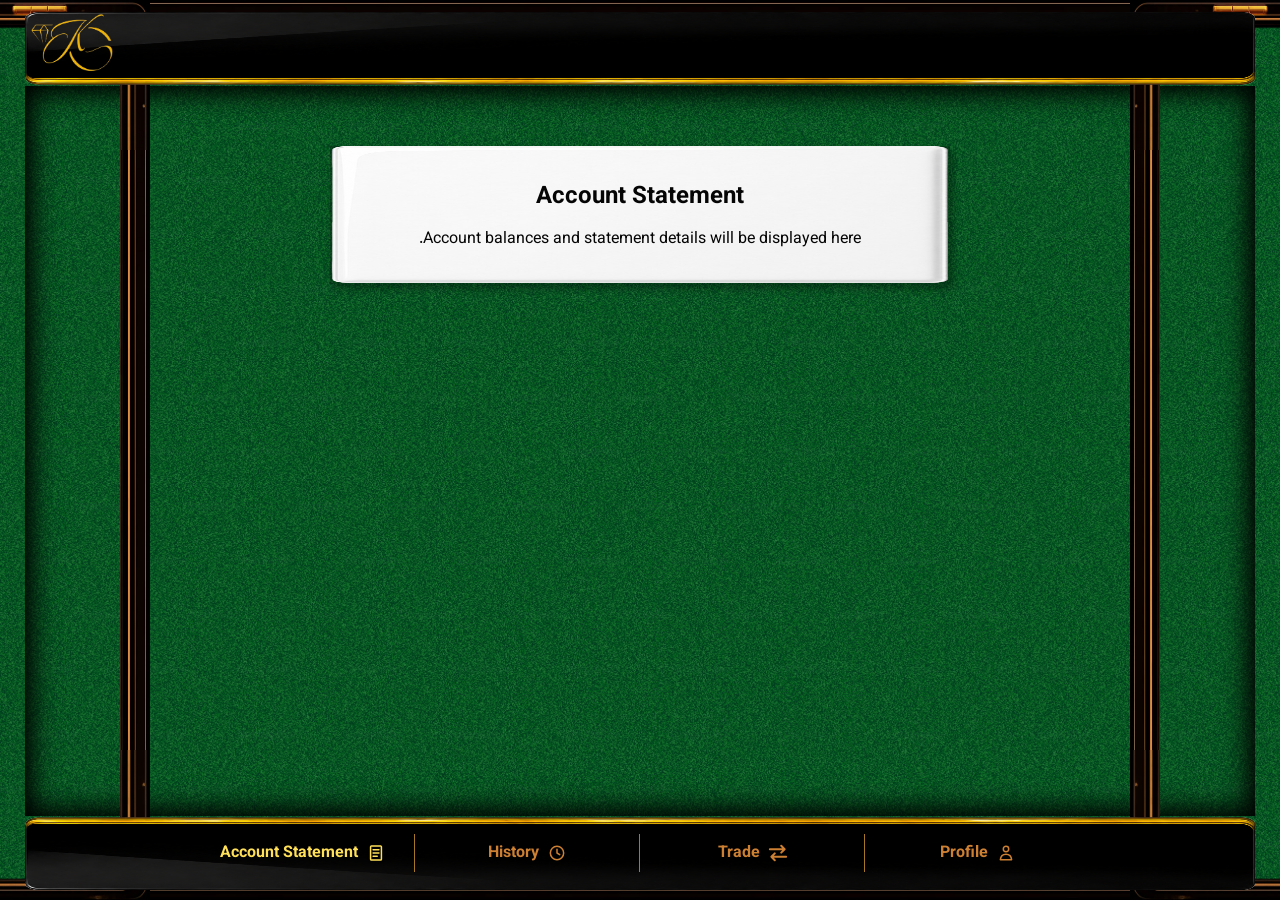
<file: accounting.html>
<!DOCTYPE html>
<html lang="en">
<head>
    <meta charset="UTF-8">
    <meta name="viewport" content="width=device-width, initial-scale=1.0">
    <title>Account Statement</title>
    <link rel="stylesheet" href="style.css">
    <script src="app.js" defer></script>
</head>
<body data-loading-duration="5000">
    <!-- LAYER 3: the decorative frame.
         Pure decoration: aria-hidden tells screen readers to skip it,
         and pointer-events:none in the CSS lets clicks pass through it. -->
    <div class="frame" aria-hidden="true">
        <!-- Top row -->
        <div class="frame-piece top-left"></div>
        <div class="frame-piece top-edge"></div>
        <div class="frame-piece top-right"></div>

        <!-- Middle row (sides only — the center stays empty for content) -->
        <div class="frame-piece left-edge"></div>
        <div class="frame-piece right-edge"></div>

        <!-- Bottom row -->
        <div class="frame-piece bottom-left"></div>
        <div class="frame-piece bottom-edge"></div>
        <div class="frame-piece bottom-right"></div>
    </div>

    <!-- LAYER 2: the inward shadow cast onto the content opening. -->
    <div class="content-shadow" aria-hidden="true"></div>

    <!-- LAYER 1: all scrollable page content. -->
    <div class="page-content">
        <header class="header">
            <!-- Display-only logo. It is intentionally a plain image,
                 not a link or button, so it cannot be clicked. -->
            <img class="header-logo" src="assets/logo.png" alt="Company logo">

            <!-- The announcement is confined to its own clipped area,
                 so it can never travel underneath the transparent logo. -->
            <div class="header-announcement" aria-label="Market announcement">
                <span class="header-announcement-text">
                    Wholesale rates may change based on market movement.
                </span>
            </div>
        </header>

        <main class="content">
            <!-- Temporary page-specific content. Replace this section
                 when the real Account Statement interface is designed. -->
            <section class="page-placeholder">
                <h1>Account Statement</h1>
                <p>Account balances and statement details will be displayed here.</p>
            </section>
        </main>
    </div>

    <!-- LAYER 4: fixed footer navigation.
         Account Statement is the active page in this file. -->
    <footer class="footer">
        <nav class="footer-nav" aria-label="Primary navigation">
            <a class="footer-nav-link" href="profile.html">
                <span class="footer-nav-icon footer-nav-icon--profile" aria-hidden="true"></span>
                <span>Profile</span>
            </a>

            <a class="footer-nav-link" href="index.html">
                <span class="footer-nav-icon footer-nav-icon--trade" aria-hidden="true"></span>
                <span>Trade</span>
            </a>

            <a class="footer-nav-link" href="history.html">
                <span class="footer-nav-icon footer-nav-icon--history" aria-hidden="true"></span>
                <span>History</span>
            </a>

            <a class="footer-nav-link footer-nav-link--active" href="accounting.html" aria-current="page">
                <span class="footer-nav-icon footer-nav-icon--accounting" aria-hidden="true"></span>
                <span>Account Statement</span>
            </a>
        </nav>
    </footer>

    <!-- Full-screen loading layer. JavaScript shows it for five seconds
         whenever a ruby or emerald gem button is clicked. -->
    <div class="loading-overlay" aria-hidden="true">
        <div class="loading-overlay-content">
            <img class="loading-overlay-logo" src="assets/logo.png" alt="">
            <p class="loading-overlay-text">Kariz Gold Gallery</p>
        </div>
    </div>
</body>
</html>
</file>
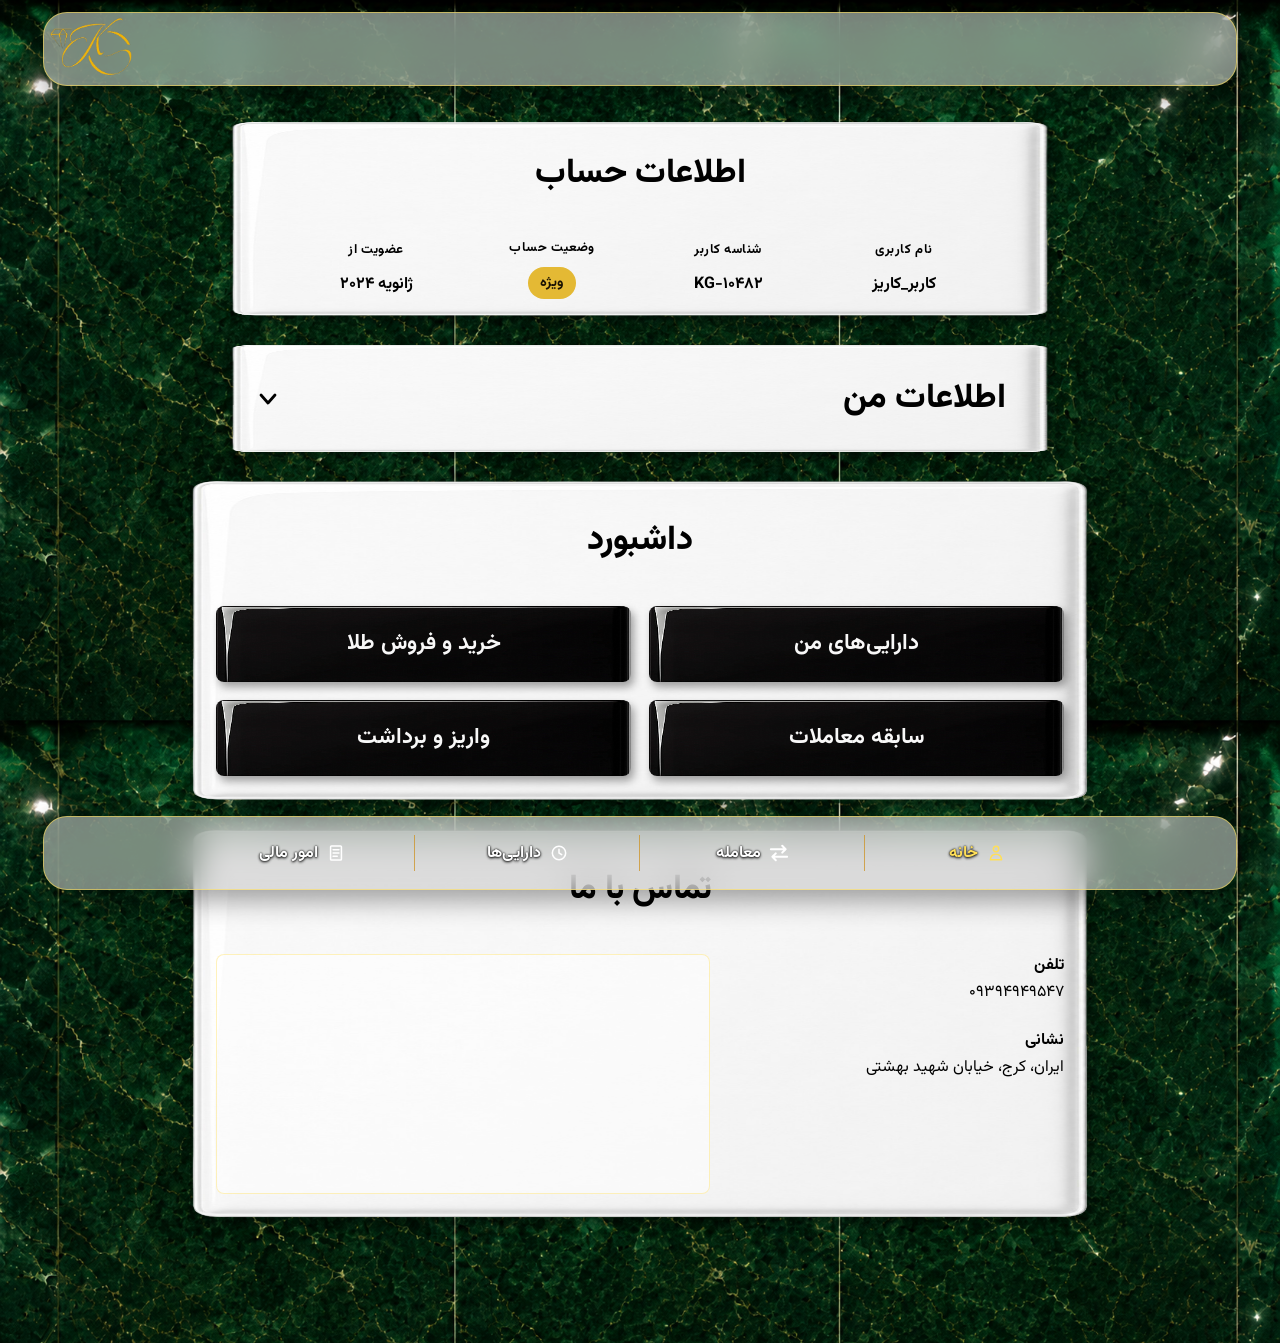
<file: home.html>
<!DOCTYPE html>

<html dir="rtl" lang="fa">
<head>
<meta charset="utf-8"/>
<meta content="width=device-width, initial-scale=1.0" name="viewport"/>
<title>خانه</title>
<link href="style.css" rel="stylesheet"/>
<script defer="" src="app.js"></script>
</head>
<body class="home-page unified-home-theme" data-loading-duration="3000">
<!-- HOME PAGE: no decorative frame or content-shadow overlay. -->
<!-- LAYER 1: all scrollable page content. -->
<div class="page-content">
<header class="header">
<!-- Display-only logo. It is intentionally a plain image,
                 not a link or button, so it cannot be clicked. -->
<img alt="Company logo" class="header-logo" src="assets/logo.png"/>
<!-- The announcement is confined to its own clipped area,
                 so it can never travel underneath the transparent logo. -->
<div aria-label="Market announcement" class="header-announcement">
<span class="header-announcement-text">
                    نرخ‌های عمده‌فروشی ممکن است با نوسانات بازار تغییر کنند.
                </span>
</div>
</header>
<main class="content">
<div class="home-content">
<!-- ACCOUNT INFO: brief system-level account details. -->
<section aria-labelledby="account-info-title" class="home-card home-account-card">
<h1 class="home-card-title" id="account-info-title">اطلاعات حساب</h1>
<div class="home-info-grid">
<div class="home-info-item">
<span class="home-info-label">نام کاربری</span>
<span class="home-info-value">کاربر_کاریز</span>
</div>
<div class="home-info-item">
<span class="home-info-label">شناسه کاربر</span>
<span class="home-info-value">KG-۱۰۴۸۲</span>
</div>
<div class="home-info-item">
<span class="home-info-label">وضعیت حساب</span>
<span class="account-status account-status--premium">ویژه</span>
</div>
<div class="home-info-item">
<span class="home-info-label">عضویت از</span>
<span class="home-info-value">ژانویه ۲۰۲۴</span>
</div>
</div>
</section>
<!-- MY INFO: expandable personal details and change request. -->
<details class="home-card home-details">
<summary><span class="home-details-title">اطلاعات من</span></summary>
<div class="home-details-body">
<div class="home-user-view" data-user-info-view="">
<div class="home-info-grid">
<div class="home-info-item">
<span class="home-info-label">نام</span>
<span class="home-info-value" data-user-value="firstName">نمونه</span>
</div>
<div class="home-info-item">
<span class="home-info-label">نام خانوادگی</span>
<span class="home-info-value" data-user-value="lastName">مشتری</span>
</div>
<div class="home-info-item">
<span class="home-info-label">تلفن</span>
<span class="home-info-value" data-user-value="phone">۰۹۳۹۴۹۴۹۵۴۷</span>
</div>
<div class="home-info-item">
<span class="home-info-label">ایمیل</span>
<span class="home-info-value" data-user-value="email">customer@example.com</span>
</div>
<div class="home-info-item">
<span class="home-info-label">کد ملی</span>
<span class="home-info-value" data-user-value="nationalId">۷۸۴-۰۰۰۰-۰۰۰۰۰۰۰-۰</span>
</div>
<div class="home-info-item">
<span class="home-info-label">شهر</span>
<span class="home-info-value" data-user-value="city">کرج</span>
</div>
<div class="home-info-item">
<span class="home-info-label">نشانی</span>
<span class="home-info-value" data-user-value="address">خیابان شهید بهشتی، کرج، ایران</span>
</div>
<div class="home-info-item">
<span class="home-info-label">کد پستی</span>
<span class="home-info-value" data-user-value="postalCode">۰۰۰۰۰</span>
</div>
</div>
<button class="home-edit-button" data-user-info-edit="" type="button">ویرایش</button>
</div>
<form class="home-user-form" data-user-info-form="" hidden="">
<div class="home-edit-grid">
<label class="home-edit-field"><span>نام</span><input name="firstName" value="Sample"/></label>
<label class="home-edit-field"><span>نام خانوادگی</span><input name="lastName" value="Customer"/></label>
<label class="home-edit-field"><span>تلفن</span><input autocomplete="tel" name="phone" value="09394949547"/></label>
<label class="home-edit-field"><span>ایمیل</span><input autocomplete="email" name="email" value="customer@example.com"/></label>
<label class="home-edit-field"><span>کد ملی</span><input name="nationalId" value="784-0000-0000000-0"/></label>
<label class="home-edit-field"><span>شهر</span><input name="city" value="Karaj"/></label>
<label class="home-edit-field"><span>نشانی</span><input name="address" value="Shahid Beheshti Street, Karaj, Iran"/></label>
<label class="home-edit-field"><span>کد پستی</span><input name="postalCode" value="00000"/></label>
</div>
<div class="home-form-actions">
<button data-user-info-cancel="" type="button">لغو</button>
<button type="submit">ثبت درخواست تغییر اطلاعات</button>
</div>
</form>
<p aria-live="polite" class="home-request-status" data-user-info-message=""></p>
</div>
</details>
<!-- HOME ACTIONS: first link is active; payments is reserved. -->
<section aria-labelledby="dashboard-title" class="home-card home-dashboard">
<h2 class="home-card-title" id="dashboard-title">داشبورد</h2>
<div class="home-dashboard-actions">
<a class="home-action-button" href="possessions.html">دارایی‌های من</a>
<a class="home-action-button" href="index.html">خرید و فروش طلا</a>
<a class="home-action-button" href="trade-history.html">سابقه معاملات</a>
<a class="home-action-button" href="finance.html">واریز و برداشت</a>
</div>
</section>
<!-- CONTACT US: text address and matching Google Maps embed. -->
<section aria-labelledby="contact-us-title" class="home-card home-contact-card">
<h2 class="home-card-title" id="contact-us-title">تماس با ما</h2>
<div class="home-contact-layout">
<div class="home-contact-list">
<p class="home-contact-item">
<strong>تلفن</strong>
                                ۰۹۳۹۴۹۴۹۵۴۷
                            </p>
<p class="home-contact-item">
<strong>نشانی</strong>
                                ایران، کرج، خیابان شهید بهشتی
                            </p>
</div>
<div class="home-map">
<iframe allowfullscreen="" loading="lazy" referrerpolicy="no-referrer-when-downgrade" src="https://www.google.com/maps?q=Shahid+Beheshti+Street,+Karaj,+Iran&amp;output=embed" title="نقشه موقعیت گالری طلای کاریز"></iframe>
</div>
</div>
</section>
</div>
</main>
</div>
<!-- LAYER 4: fixed footer navigation.
         Home is the active page in this file. -->
<footer class="footer">
<nav aria-label="ناوبری اصلی" class="footer-nav">
<a aria-current="page" class="footer-nav-link footer-nav-link--active" href="home.html">
<span aria-hidden="true" class="footer-nav-icon footer-nav-icon--profile"></span>
<span>خانه</span>
</a>
<a class="footer-nav-link" href="index.html">
<span aria-hidden="true" class="footer-nav-icon footer-nav-icon--trade"></span>
<span>معامله</span>
</a>
<a class="footer-nav-link" href="possessions.html">
<span aria-hidden="true" class="footer-nav-icon footer-nav-icon--history"></span>
<span>دارایی‌ها</span>
</a>
<a class="footer-nav-link" href="finance.html">
<span aria-hidden="true" class="footer-nav-icon footer-nav-icon--accounting"></span>
<span>امور مالی</span>
</a>
</nav>
</footer>
<!-- Full-screen loading layer. JavaScript shows it for five seconds
         whenever a ruby or emerald gem button is clicked. -->
<div aria-hidden="true" class="loading-overlay">
<div class="loading-overlay-content">
<img alt="" class="loading-overlay-logo" src="assets/logo.png"/>
<p class="loading-overlay-text">گالری طلای کاریز</p>
</div>
</div>
</body>
</html>
</file>
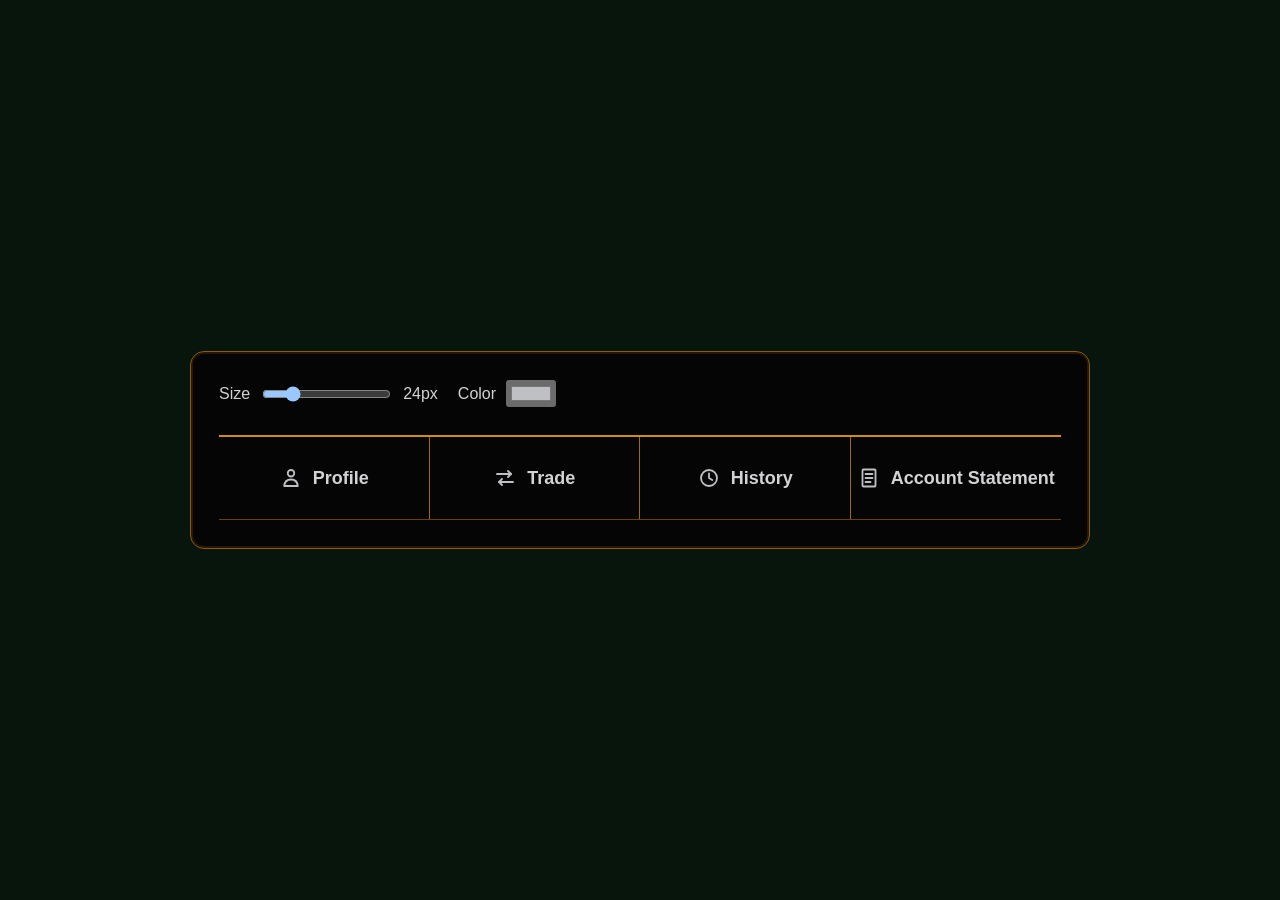
<file: assets/preview.html>
<!doctype html>
<html lang="en">
<head>
  <meta charset="utf-8">
  <meta name="viewport" content="width=device-width,initial-scale=1">
  <title>Footer SVG Icons</title>
  <style>
    :root {
      color-scheme: dark;
      font-family: Arial, sans-serif;
    }

    * {
      box-sizing: border-box;
    }

    body {
      margin: 0;
      min-height: 100vh;
      display: grid;
      place-items: center;
      color: #d3d3d6;
      background: #07150c;
    }

    main {
      width: min(900px, calc(100% - 32px));
      padding: 28px;
      border: 1px solid #8c5c0b;
      border-radius: 14px;
      background: #050505;
      box-shadow: inset 0 0 0 2px #261704;
    }

    .settings {
      display: flex;
      flex-wrap: wrap;
      gap: 20px;
      align-items: center;
      margin-bottom: 28px;
    }

    label {
      display: flex;
      gap: 10px;
      align-items: center;
    }

    nav {
      display: grid;
      grid-template-columns: repeat(4, 1fr);
      border-top: 2px solid #cf9300;
      border-bottom: 1px solid #6a4300;
    }

    .item {
      min-height: 82px;
      display: flex;
      align-items: center;
      justify-content: center;
      gap: 10px;
      font-size: 18px;
      font-weight: 700;
      border-right: 1px solid #9f6c00;
    }

    .item:last-child {
      border-right: 0;
    }

    .icon {
      width: var(--icon-size);
      height: var(--icon-size);
      color: var(--icon-color);
      flex: none;
    }

    .icon * {
      vector-effect: non-scaling-stroke;
    }

    @media (max-width: 720px) {
      nav {
        grid-template-columns: 1fr 1fr;
      }

      .item:nth-child(2) {
        border-right: 0;
      }
    }
  </style>
</head>
<body>
  <main style="--icon-size:24px;--icon-color:#bfc0c4">
    <div class="settings">
      <label>
        Size
        <input id="size" type="range" min="14" max="64" value="24">
        <output id="sizeValue">24px</output>
      </label>
      <label>
        Color
        <input id="color" type="color" value="#bfc0c4">
      </label>
    </div>

    <nav aria-label="Footer navigation icon preview">
      <div class="item">
        <svg class="icon" viewBox="0 0 24 24" aria-hidden="true">
          <g fill="none" stroke="currentColor" stroke-width="1.8" stroke-linecap="round" stroke-linejoin="round">
            <circle cx="12" cy="7.25" r="3.25"/>
            <path d="M5.25 20c.35-4.15 2.85-6.5 6.75-6.5s6.4 2.35 6.75 6.5H5.25Z"/>
          </g>
        </svg>
        <span>Profile</span>
      </div>

      <div class="item">
        <svg class="icon" viewBox="0 0 24 24" aria-hidden="true">
          <g fill="none" stroke="currentColor" stroke-width="1.8" stroke-linecap="round" stroke-linejoin="round">
            <path d="M4 8h14"/>
            <path d="m15 5 3 3-3 3"/>
            <path d="M20 16H6"/>
            <path d="m9 13-3 3 3 3"/>
          </g>
        </svg>
        <span>Trade</span>
      </div>

      <div class="item">
        <svg class="icon" viewBox="0 0 24 24" aria-hidden="true">
          <g fill="none" stroke="currentColor" stroke-width="1.8" stroke-linecap="round" stroke-linejoin="round">
            <circle cx="12" cy="12" r="8"/>
            <path d="M12 7.5V12l3.25 2"/>
          </g>
        </svg>
        <span>History</span>
      </div>

      <div class="item">
        <svg class="icon" viewBox="0 0 24 24" aria-hidden="true">
          <g fill="none" stroke="currentColor" stroke-width="1.8" stroke-linecap="round" stroke-linejoin="round">
            <rect x="5.5" y="3.5" width="13" height="17" rx="1"/>
            <path d="M8.5 8h7"/>
            <path d="M8.5 12h7"/>
            <path d="M8.5 16h5"/>
          </g>
        </svg>
        <span>Account Statement</span>
      </div>
    </nav>
  </main>

  <script>
    const root = document.querySelector("main");
    const size = document.querySelector("#size");
    const sizeValue = document.querySelector("#sizeValue");
    const color = document.querySelector("#color");

    size.addEventListener("input", () => {
      const value = `${size.value}px`;
      root.style.setProperty("--icon-size", value);
      sizeValue.value = value;
    });

    color.addEventListener("input", () => {
      root.style.setProperty("--icon-color", color.value);
    });
  </script>
</body>
</html>
</file>
<file: style.css>
@import url("https://fonts.googleapis.com/css2?family=Vazirmatn:wght@300;400;500;600;700;800&display=swap");

/* ============================================================
MAIN SETTINGS
Every knob you will ever want to turn lives in this block.
Nothing here is magic — each value is a plain number or
color that you can change freely without breaking anything.
============================================================ */
:root {
    /* ---- Frame alignment ---- */
    --side-width: 150px;    /* width of the left/right vertical frame strips */
    --top-height: 150px;    /* height of the top strip (corners + top edge) */
    --bottom-height: 150px; /* height of the bottom strip (corners + bottom edge) */

    /* ---- Page padding, each side independent ---- */
    /* Breathing room between the window edges and the content.
    The header, the sticky footer, and any future content all
    respect this padding. Set a side to 0 and things will touch
    that edge. */
    --pad-top: 12px;
    --pad-right: 25px;
    --pad-bottom: 10px;
    --pad-left: 25px;

    /* ---- Header ---- */
    /* How far down the header stretches. Pure preference. */
    --header-height: 74px;

    /* ---- Header logo ---- */
    /* The logo is positioned independently inside the header.
    Height controls its size. Left offset moves it horizontally.
    Vertical offset moves it from true vertical center: negative values
    move it upward and positive values move it downward.
    The image file must be assets/logo.png. */
    --logo-height: 60px;
    --logo-left-offset: 6px;
    --logo-vertical-offset: -6px;

    /* ---- Header announcement ---- */
    /* Left and right define the announcement's private territory.
    Increase the left value if a wider logo needs more room.
    Duration controls how long one complete pass takes. */
    --announcement-left: 100px;
    --announcement-right: 18px;
    --announcement-color: 255, 211, 92;
    --announcement-font-size: 18px;
    --announcement-duration: 32s;
    --announcement-vertical-offset: -3px;

    /* Width of the invisible fade where the message approaches the
    logo. This is an alpha mask, not a colored shadow. */
    --announcement-logo-fade-width: 46px;
    --announcement-edge-fade-width: 46px;

    /* ---- Product layout ---- */
    /* Products are arranged two per row. Product-column-gap controls
    the larger space between those two complete products. Piece-gap
    controls the smaller space between a title and its two buttons. */
    --product-row-gap: 36px;
    --product-column-gap: 48px;
    --product-piece-gap: 8px;
    --product-piece-height: 58px;

    /* ---- Product categories ---- */
    /* Category wrappers remain visually empty. These values control
    only the spacing, centered title, and ornamental divider. */
    --category-space: 64px;
    --category-title-color: 242, 238, 232;
    --category-title-size: 30px;
    --category-divider-color: 242, 238, 232;
    --category-divider-height: 38px;
    --category-divider-gap: 5px;
    /* Set to none to hide category PNG ornaments. Set back to block to show them. */
    --category-separator-display: block;
    /* Set to none to hide main-page-title PNG ornaments. */
    --page-title-separator-display: block;

    /* ---- Home page ---- */
    /* Home uses its own wallpaper, dark cards, and glass islands. */
    --home-tint-color: 20, 34, 45;
    --home-tint-strength: 0;
    --home-content-max-width: 1000px;
    --home-section-gap: 28px;
    --home-card-min-width: 420px;
    --home-card-max-width: 100%;
    --home-actions-max-width: 760px;
    --home-contact-max-width: 900px;
    --home-card-padding: 26px;
    --home-card-radius: 8px;
    /* Inner spacing for Account Info, My Info, and other Home cards. */
    --home-card-title-gap: 30px;
    --home-info-row-gap: 24px;
    --home-info-column-gap: 38px;
    --home-info-label-value-gap: 9px;

    /* ---- My Info form action buttons ---- */
    --home-form-button-gap: 14px;
    --home-form-button-min-width: 150px;
    --home-form-button-height: 52px;
    --home-form-button-padding-x: 22px;
    --home-form-button-font-size: 15px;
    --home-form-button-radius: 9px;
    --home-form-button-text: 248, 248, 248;
    --home-form-button-hover-text: 255, 202, 65;
    --home-form-button-underlay: 0, 0, 0;
    --home-form-button-underlay-strength: 0.38;
    --home-form-button-shadow-strength: 0.42;
    --home-form-button-transition: 180ms;
    --home-form-cancel-button-image: url("assets/home-form-cancel-button-background.png");
    --home-form-submit-button-image: url("assets/home-form-submit-button-background.png");

    /* ---- Unified Home-style theme for every page ---- */
    --unified-wallpaper-image: url("assets/home-page-background.png");
    --unified-section-image: url("assets/div-tile-background.png");
    --unified-action-image: url("assets/xhome-page-div-background.png");
    --unified-title-image: url("assets/home-page-section-title-background.webp");
    --unified-input-image: url("assets/home-page-input-background.webp");
    --unified-text-color: 248, 248, 248;
    --unified-heading-color: 239, 194, 82;
    --unified-action-hover-color: 239, 194, 82;
    --unified-card-radius: 10px;
    --unified-card-shadow-strength: 0.42;
    --unified-category-padding: 26px;
    --unified-product-radius: 9px;
    /* New filenames: deliberately different from the old gem assets. */
    --trade-sell-action-image: url("assets/trade-sell-action-background.png");
    --trade-buy-action-image: url("assets/trade-buy-action-background.png");
    --unified-page-title-color: 255, 255, 255;
    --unified-back-button-color: 0, 0, 0;
    --unified-back-button-hover-color: 239, 194, 82;
    --page-title-icon-size: 36px;
    --page-title-icon-gap: 10px;
    --section-title-font-size: 34px;
    --mobile-page-title-icon-size: 26px;
    --mobile-content-horizontal-padding: 2px;
    --mobile-section-horizontal-padding: 8px;
    --mobile-home-card-horizontal-padding: 14px;
    --mobile-product-piece-gap: 4px;
    --mobile-full-width-control-gap: 10px;
    --back-button-block-gap: 10px;

    /* ---- Compact Trade internals ---- */
    --trade-section-padding: 18px;
    --trade-title-padding-y: 8px;
    --trade-title-padding-x: 14px;
    --trade-info-card-padding: 18px;
    --trade-info-card-gap: 18px;
    --trade-info-metric-padding: 9px;
    --trade-piece-padding-x: 4px;
    --mobile-trade-section-padding: 4px;
    --mobile-trade-info-card-padding: 12px;
    --mobile-trade-info-metric-padding: 7px;
    --mobile-trade-piece-padding-x: 2px;

    /* ---- Universal ultra-thin scrollbars ---- */
    --global-scrollbar-size: 2px;
    --global-scrollbar-thumb: 255, 202, 65;
    --global-scrollbar-thumb-strength: 0.72;
    --global-scrollbar-track: 0, 0, 0;
    --global-scrollbar-track-strength: 0.08;

    /* Fluid mobile product height scales with viewport width. */
    --mobile-product-piece-min-height: 38px;
    --mobile-product-piece-fluid-height: 12vw;
    --mobile-product-piece-max-height: 46px;
    /* ---- Finance action groups ---- */
    --finance-actions-max-width: 900px;
    --finance-section-gap: 44px;
    --finance-section-padding: 24px;
    --finance-button-gap: 14px;
    --finance-button-min-height: 64px;
    --finance-button-font-size: 16px;
    --finance-mobile-section-padding: 12px;
    --finance-mobile-section-gap: 24px;
    --finance-mobile-button-gap: 10px;
    /* ---- Per-product adaptive layout ---- */
    --product-shell-image: url("assets/xhome-page-div-background.png");
    --product-shell-padding: 8px;
    --product-shell-radius: 10px;
    --product-shell-shadow-strength: 0.42;
    --product-title-max-font-size: 18px;
    --product-title-inline-min-font-size: 12px;
    --product-price-inline-min-font-size: 12px;
    --product-stacked-min-font-size: 10px;
    --product-text-fit-step: 0.5;
    --product-stacked-row-gap: 6px;
    --mobile-product-shell-padding: 4px;
    --mobile-product-title-max-font-size: 14px;
    --mobile-product-inline-min-font-size: 11px;
    --trade-history-cta-max-width: 420px;
    /* ---- V20 Home and gold refinements ---- */
    --bright-gold: 255, 223, 88;
    --home-account-section-width: 980px;
    --home-info-section-width: 820px;
    --home-dashboard-max-width: 900px;
    --home-dashboard-gap: 18px;
    --trade-info-description-size: 18px;
    --trade-info-title-padding-y: 10px;
    --trade-info-title-padding-x: 18px;
    /* ---- V21 spacing and update indicator ---- */
    --home-account-card-padding: 18px;
    --home-account-column-gap: 16px;
    --home-account-row-gap: 14px;
    --home-account-item-max-width: 160px;
    --last-update-font-size: 12px;
    --last-update-padding-y: 6px;
    --last-update-padding-x: 10px;
    --last-update-offset: 7px;
    --last-update-reserved-space: 38px;
    --product-row-gap-compact: 20px;
    --mobile-product-row-gap-compact: 14px;
    --trade-info-card-expanded-gap: 26px;
    --mobile-trade-info-card-expanded-gap: 20px;
    --possessions-table-max-width: 900px;
    --home-card-text: 248, 248, 248;
    --home-card-heading: 239, 194, 82;
    --home-map-height: 240px;
    --home-action-hover-scale: 1.035;
    --home-action-transition: 220ms;

    /* Home logo positioning is independent from every other page.
    Positive vertical values move only the Home logo downward. */
    --home-logo-height: 60px;
    --home-logo-left-offset: 6px;
    --home-logo-vertical-offset: -2px;

    /* Home-only navigation, announcement, and expand-icon colors. */
    --home-footer-nav-default: 190, 194, 200;
    --home-footer-nav-hover: 0, 0, 0;
    --home-footer-nav-active: 255, 202, 65;
    --home-announcement-color: 190, 194, 200;
    --home-expand-icon-color: 190, 194, 200;
    --home-expand-icon-hover: 255, 255, 255;

    /* Dedicated image files for Home section headings and inputs. */
    --home-title-image: url("assets/home-page-section-title-background.webp");
    --home-input-image: url("assets/home-page-input-background.webp");

    /* ---- Home glass header and footer ---- */
    /* Glass color is RGB. Opacity controls color intensity, blur
    controls the strength of the frosted-glass effect, and saturation
    controls how vivid the wallpaper appears through the glass. */
    --home-glass-color: 200, 200, 200;
    --home-glass-opacity: 0.60;
    --home-glass-blur: 18px;
    --home-glass-saturation: 145%;
    --home-glass-border-color: 255, 202, 65;
    --home-glass-border-strength: 0.58;
    --home-glass-shadow-color: 0, 0, 0;
    --home-glass-shadow-strength: 0.38;
    --home-glass-radius: 24px;
    --home-glass-side-inset: 18px;

    /* ---- Opening information card ---- */
    /* Controls the introductory tile shown before the product lists. */
    --info-card-max-width: 380px;
    --info-card-padding: 24px;
    --info-card-gap: 24px;
    --info-title-color: 5, 5, 5;
    --info-text-color: 5, 5, 5;
    --info-metric-background: 0, 0, 0;
    --info-metric-background-strength: 0.95;
    --info-metric-radius: 10px;
    --info-gold-color: 255, 215, 92;
    --info-sell-width: 90px;
    --info-card-bottom-margin: 56px;

    /* Same small down-right shadow language used by product pieces. */
    --info-card-shadow-x: 3px;
    --info-card-shadow-y: 5px;
    --info-card-shadow-blur: 8px;
    --info-card-shadow-color: 0, 0, 0;
    --info-card-shadow-strength: 0.36;

    /* ---- Decorative-image shadow underlay ---- */
    /* GENERAL RULE: almost every element that combines a background
    image with a shadow should also receive this translucent base.
    Decorative PNGs often contain transparent parts; without an
    underlay, those holes expose the page instead of reading as part
    of the shadowed component. The color paints BEHIND the image. */
    --tile-panel-underlay-color: 0, 0, 0;
    --tile-panel-underlay-strength: 0.28;

    /* ---- Gem button underlay ---- */
    /* This translucent color paints BEHIND each gem PNG. It is only
    visible through transparent parts of the image. Strength ranges
    from 0 (invisible) to 1 (fully opaque). */
    --gem-underlay-color: 0, 0, 0;
    --gem-underlay-strength: 0.24;

    /* ---- Gem image tints ---- */
    /* These two translucent colors paint ON TOP of the gem PNGs.
    Buy and sell are independent, so each side can be tuned without
    affecting the other. Strength ranges from 0 to 1. */
    --sell-gem-tint-color: 120, 0, 12;
    --sell-gem-tint-strength: 0;
    --buy-gem-tint-color: 255, 255, 255;
    --buy-gem-tint-strength: 0.11;

    /* ---- Gem button hover growth ---- */
    /* Scale 1 means no growth. 1.05 means five percent larger.
    Duration controls how quickly the button grows and returns. */
    --gem-hover-scale: 1.06;
    --gem-hover-duration: 400ms;

    /* Gem prices begin at the maximum and JavaScript reduces them
    only when necessary to fit the available button width. */
    --gem-price-min-font-size: 12px;
    --gem-price-max-font-size: 21px;
    --gem-price-fit-step: 0.5;

    /* ---- Product hover glow ---- */
    /* This translucent panel is created BEHIND each complete product.
    Its RGB color can be white, black, or any other color. Panel
    strength controls the center tint; shadow strength, blur, and
    spread control the soft glow around its edges. */
    --product-glow-color: 0, 0, 0;
    --product-glow-panel-strength: 0.12;
    --product-glow-shadow-strength: 0.12;
    --product-glow-padding: 8px;
    --product-glow-blur: 18px;
    --product-glow-spread: 5px;
    --product-glow-radius: 9px;
    --product-glow-duration: 320ms;

    /* ---- Footer ---- */
    /* How tall the sticky footer is. 74px matches the header for
    symmetry — arbitrary choice, safe to change independently. */
    --footer-height: 74px;

    /* ---- Footer navigation ---- */
    /* Icon and text use currentColor, so each state changes both.
    Bronze = default, silver = hover, gold = current page. */
    --footer-nav-max-width: 900px;
    --footer-nav-icon-size: 20px;
    --footer-nav-silver: 190, 194, 200;
    --footer-nav-bronze: 205, 127, 50;
    --footer-nav-gold: 255, 202, 65;
    --footer-nav-divider: 205, 151, 45;
    --footer-nav-transition: 180ms;

    /* ---- Loading overlay ---- */
    /* The overlay blurs and darkens everything behind it. The logo
    repeatedly fades between the minimum and maximum opacity. */
    --loading-overlay-color: 0, 0, 0;
    --loading-overlay-strength: 0.48;
    --loading-backdrop-blur: 6px;
    --loading-logo-width: 180px;
    --loading-logo-min-opacity: 0.04;
    --loading-logo-max-opacity: 1;
    --loading-logo-pulse-duration: 1200ms;
    --loading-text-color: 255, 211, 92;
    --loading-text-size: 22px;
    --loading-content-gap: 16px;
    --loading-overlay-transition: 180ms;

    /* ---- Trade confirmation modal ---- */
    --trade-modal-overlay-color: 0, 0, 0;
    --trade-modal-overlay-strength: 0.72;
    --trade-modal-blur: 7px;
    --trade-modal-max-width: 560px;
    --trade-modal-radius: 18px;
    --trade-modal-text: 10, 10, 10;
    --trade-modal-gold: 126, 83, 10;
    --trade-modal-accent: 255, 202, 65;
    --trade-modal-wait-pulse: 900ms;

    /* ---- History menu and table ---- */
    --history-menu-max-width: 760px;
    --history-menu-gap: 28px;
    --history-menu-button-height: 74px;
    --history-gold-line: 205, 151, 45;
    --history-column-tint: 160, 160, 160;
    --history-column-tint-strength: 0.09;
    --history-row-hover: 190, 190, 190;
    --history-row-hover-strength: 0.18;
    --history-table-heading-color: 126, 83, 10;
    --history-table-text: 0, 0, 0;
    --history-table-min-width: 480px;
    --possessions-table-min-width: 440px;
    --history-table-cell-padding-y: 12px;
    --history-table-cell-padding-x: 10px;
    --history-table-max-width: 96%;
    --history-table-vertical-line-width: 2px;
    --history-table-vertical-line-strength: 0.34;
    --back-button-color: 255, 255, 255;
    --back-button-hover-color: 255, 202, 65;
    --back-button-hover-duration: 220ms;

    /* ---- Content-opening shadow ---- */
    /* These values control the inward shadow cast by the fixed
    header, footer, and side frames onto the scrolling content.

    Color uses RGB so opacity can be adjusted independently.
    Depth controls how far the shadow is shifted into the opening.
    Blur controls softness, while spread controls edge concentration.

    A more negative spread produces a tighter shadow.
    Increase strength or depth for a heavier, deeper frame. */
    --content-shadow-color: 0, 0, 0;
    --content-shadow-strength: 0.78;
    --content-shadow-depth: 18px;
    --content-shadow-blur: 26px;
    --content-shadow-spread: -8px;

    /* ---- Wallpaper tint ---- */
    /* RGB of the color layered over the repeating background image.
    Current value is a dark green. Useful references:
    0, 0, 0 = darkens the image · 255, 255, 255 = lightens it. */
    --tint-color: 0, 78, 40;

    /* How strong the tint is: 0 = invisible (pure image shows),
    1 = image fully hidden behind solid color.
    0.75 is arbitrary — chosen because it looked good. */
    --tint-strength: 0.75;

    /* ========================================================
       MOBILE SETTINGS
       The breakpoint itself is the 720px media query near the end
       of this file. Every mobile measurement is centralized here.
       ======================================================== */
    --mobile-pad-top: 6px;
    --mobile-pad-right: 4px;
    --mobile-pad-bottom: 6px;
    --mobile-pad-left: 4px;
    --mobile-side-width: 46px;
    --mobile-top-frame-height: 70px;
    --mobile-bottom-frame-height: 70px;

    --mobile-header-height: 54px;
    --mobile-footer-height: 58px;
    --mobile-logo-height: 40px;
    --mobile-home-logo-height: 40px;
    --mobile-announcement-left: 66px;
    --mobile-announcement-right: 8px;
    --mobile-announcement-font-size: 12px;
    --mobile-home-glass-side-inset: 2px;

    --mobile-footer-horizontal-padding: 3px;
    --mobile-footer-nav-icon-size: 15px;
    --mobile-footer-nav-gap: 3px;
    --mobile-footer-nav-font-size: 10px;

    --mobile-separator-height: 20px;
    --mobile-separator-gap: 3px;
    --mobile-page-title-size: 23px;
    --mobile-category-title-size: 22px;
    --mobile-section-title-font-size: 27px;

    --mobile-products-max-width: 560px;
    --mobile-product-row-gap: 22px;
    --mobile-product-name-font-size: 14px;
    --mobile-gem-price-min-font-size: 10px;
    --mobile-gem-price-max-font-size: 16px;

    --mobile-info-card-padding: 18px;
    --mobile-info-card-gap: 16px;
    --mobile-info-title-size: 22px;
    --mobile-info-description-size: 13px;
    --mobile-info-metric-label-size: 11px;
    --mobile-info-metric-value-size: 14px;
    --mobile-info-sell-width: 68px;
    --mobile-info-sell-height: 42px;
    --mobile-info-sell-font-size: 12px;

    --mobile-menu-max-width: 420px;
    --mobile-menu-gap: 16px;
    --mobile-menu-button-height: 62px;

    --mobile-table-cell-padding-y: 9px;
    --mobile-table-cell-padding-x: 8px;
    --mobile-table-font-size: 12px;
    --mobile-pagination-button-size: 30px;
    --mobile-pagination-padding-y: 10px;
    --mobile-pagination-padding-x: 8px;
    --mobile-pagination-gap: 5px;
}

* {
    /* Makes width/height include padding and borders, so a padded
    element set to 100% never spills out of its parent.
    Keep this — removing it silently changes sizing everywhere. */
    box-sizing: border-box;
}

html {
    /* Full window height, so body below can say "at least 100%". */
    height: 100%;
    margin: 0;
}

/* ============================================================
LAYER 0 (the very back): the wallpaper
============================================================
STACKING ORDER, once and for all:
Layer 0 = body background     (wallpaper + tint)
Layer 1 = normal page content (scrolls normally)
Layer 2 = .content-shadow     (z-index: 2 — over content)
Layer 3 = .frame              (z-index: 3)
Layer 4 = .header / .footer   (z-index: 4)

The shadow is deliberately above the scrolling content, so it
darkens everything passing beneath the fixed decorative pieces.
It remains below the frame, header, and footer themselves.

IMPORTANT, read before debugging:
A background can NEVER paint on top of content. It is always
the rear-most layer by definition, no z-index involved.
So if you ever SEE the wallpaper "on top of" the header or a
frame piece, the wallpaper did not move up — that element's
own image failed to load and you are looking at the wallpaper
THROUGH the empty hole. Check the file path, spelling, and
capitalization of that element's url("...") first.
(Also: if the header image itself contains transparent areas,
the wallpaper showing through them is normal and correct.)
============================================================ */
body {
    /* KEY RULE for the wallpaper:
    "min-height: 100%" means: be at least one full screen tall,
    but grow taller if the content needs more room.
    The background paints the entire body box, so this one line
    guarantees the wallpaper covers the whole screen when content
    is short AND the whole scrollable page when content is long. */
    min-height: 100%;
    margin: 0;

    /* The per-side padding from the settings block above. */
    padding:
        var(--pad-top)
        var(--pad-right)
        var(--pad-bottom)
        var(--pad-left);

    /* The wallpaper: two stacked background layers.
    Layer A (painted on top of layer B): a solid color with
    transparency — this is the tint.
    Layer B: the image itself.
    Both repeat, so together they read as one tinted, tiled image. */
    background-image:
        linear-gradient(
            rgba(var(--tint-color), var(--tint-strength)),
            rgba(var(--tint-color), var(--tint-strength))
        ),
        url("assets/background-image.png"); /* <- your wallpaper image */
    background-repeat: repeat;

    /* NOTE: "background-attachment" is deliberately left at its
    default (scroll). That is what makes the wallpaper move
    WITH the content when you scroll. Setting it to "fixed"
    would pin the image to the screen while content slides
    over it — the opposite of what we want. Do not add it. */

    /* NOTE: "overflow: hidden" used to live here and was removed
    on purpose — it made scrolling impossible. Do not add it
    back, or long content will be permanently cut off. */

    /* Fallback color, only visible if the image fails to load.
    Arbitrary choice (plain white) — safe to change. */
    background-color: #ffffff;
}

/* ============================================================
LAYER 3: the frame
A full-screen decorative border made of 8 image pieces:
4 corners + 4 edges, arranged in a 3x3 grid. The center
cell stays empty — that is where the content shows through.
============================================================ */
.frame {
    /* "fixed" pins the frame to the SCREEN, not the page:
    when the content scrolls, the frame stays exactly where it
    is and the content slides underneath it. That is intentional
    — the frame is meant to feel like a window border. */
    position: fixed;
    inset: 0; /* shorthand for top/right/bottom/left: 0 — cover the whole screen */

    /* Above both the scrolling content and its shadow.
    Only works because this element is positioned (fixed above). */
    z-index: 3;

    display: grid;

    /* Three columns: fixed side strip, flexible middle, fixed side strip.
    "minmax(0, 1fr)" lets the middle shrink all the way to 0 on
    narrow windows instead of forcing the page wider. */
    grid-template-columns:
        var(--side-width)
        minmax(0, 1fr)
        var(--side-width);

    /* Same idea vertically. */
    grid-template-rows:
        var(--top-height)
        minmax(0, 1fr)
        var(--bottom-height);

    /* The frame is pure decoration: clicks pass straight through it
    to the content below. Without this it would swallow every click. */
    pointer-events: none;

    /* On windows smaller than the frame itself, clip the overflow
    instead of creating scrollbars. Defensive rule — rarely needed. */
    overflow: hidden;
}

/* Every piece fills only its own grid cell.
"background-size: 100% 100%" stretches the image to the exact
cell dimensions — same "liquid fill" behavior as the header. */
.frame-piece {
    width: 100%;
    height: 100%;

    background-repeat: no-repeat;
    background-position: center;
    background-size: 100% 100%;
}

/* ---- Top row ---- */
.top-left {
    grid-column: 1;
    grid-row: 1;
    background-image: url("assets/top-corner-image.png");
}

.top-edge {
    grid-column: 2;
    grid-row: 1;
    background-image: url("assets/top-edge-image.png");
}

/* The right corner reuses the LEFT corner image, mirrored with
scaleX(-1). Saves one image file; delete the transform and use
a separate image if you ever want an asymmetric design. */
.top-right {
    grid-column: 3;
    grid-row: 1;
    background-image: url("assets/top-corner-image.png");
    transform: scaleX(-1);
}

/* ---- Middle row (sides) ---- */
.left-edge {
    grid-column: 1;
    grid-row: 2;
    background-image: url("assets/side-edge-image.png");
}

.right-edge {
    grid-column: 3;
    grid-row: 2;
    background-image: url("assets/side-edge-image.png");
    transform: scaleX(-1);
}

/* ---- Bottom row ---- */
.bottom-left {
    grid-column: 1;
    grid-row: 3;
    background-image: url("assets/bottom-corner-image.png");
}

.bottom-edge {
    grid-column: 2;
    grid-row: 3;
    background-image: url("assets/bottom-edge-image.png");
}

.bottom-right {
    grid-column: 3;
    grid-row: 3;
    background-image: url("assets/bottom-corner-image.png");
    transform: scaleX(-1);
}

/* ============================================================
LAYER 2: THE CONTENT-OPENING SHADOW

This transparent fixed rectangle represents the opening between
the header, footer, and side frames. Its four inset shadows make
those surrounding pieces appear to cast depth onto everything
scrolling beneath them.

The opening uses the same padding, header-height, and footer-height
variables as the visible layout. Therefore it stays aligned when
those dimensions are changed in the settings block.

This element must remain transparent and pointer-events must stay
disabled. It is a visual overlay only and must never block links,
buttons, text selection, or other interaction.
============================================================ */
.content-shadow {
    position: fixed;

    /* Match the four visible inner boundaries of the frame opening. */
    top: calc(var(--pad-top) + var(--header-height));
    right: var(--pad-right);
    bottom: calc(var(--pad-bottom) + var(--footer-height));
    left: var(--pad-left);

    /* Above scrolling content, below all fixed decorative pieces. */
    z-index: 2;

    pointer-events: none;

    /* One inward shadow for each edge.
    Positive offsets cast from the top and left.
    Negative offsets cast from the bottom and right.

    All visual adjustments should normally be made through the
    shadow variables in :root rather than editing these four lines. */
    box-shadow:
        inset 0
            var(--content-shadow-depth)
            var(--content-shadow-blur)
            var(--content-shadow-spread)
            rgba(
                var(--content-shadow-color),
                var(--content-shadow-strength)
            ),

        inset 0
            calc(0px - var(--content-shadow-depth))
            var(--content-shadow-blur)
            var(--content-shadow-spread)
            rgba(
                var(--content-shadow-color),
                var(--content-shadow-strength)
            ),

        inset var(--content-shadow-depth)
            0
            var(--content-shadow-blur)
            var(--content-shadow-spread)
            rgba(
                var(--content-shadow-color),
                var(--content-shadow-strength)
            ),

        inset calc(0px - var(--content-shadow-depth))
            0
            var(--content-shadow-blur)
            var(--content-shadow-spread)
            rgba(
                var(--content-shadow-color),
                var(--content-shadow-strength)
            );
}

/* ============================================================
LAYER 1: scrollable content
============================================================ */
.page-content {
    /* Keeps the element available as a positioning reference without
    creating a stacking context. This allows the fixed header to use
    the page-wide stacking order defined above. */
    position: relative;
    z-index: auto;

    width: 100%;

    /* Breathing room on every side of the content.
    Top and bottom also reserve space for the pinned header
    and footer so nothing can get trapped behind them. */
    padding-top: calc(var(--header-height) + var(--pad-top));
    padding-right: var(--pad-right);
    padding-bottom: calc(var(--footer-height) + 15px);
    padding-left: var(--pad-left);
}

/* The header stretches as far up and as wide as it can —
only the body padding stops it.
"background-size: 100% 100%" = liquid fill: the image matches
the header's exact dimensions, touching all four edges, never
cropped, never leaving empty bands. Trade-off: if the image's
proportions differ from the header's, it visibly distorts.
(Alternatives: "contain" = fit without distortion but possibly
empty bands; "cover" = fill without distortion but cropped.) */
.header {
    position: fixed;
    top: var(--pad-top);
    left: var(--pad-left);
    right: var(--pad-right);
    width: auto;
    height: var(--header-height);

    background-image: url("assets/header-image.png"); /* <- your header image */
    background-repeat: no-repeat;
    background-position: center;
    background-size: 100% 100%;

    /* The logo is normal content inside the header. Flex alignment
    centers it vertically without changing the background image. */
    display: flex;
    align-items: center;

    /* Above the content shadow and decorative frame. */
    z-index: 4;
}

/* Non-clickable PNG logo placed independently inside the header.
Absolute positioning prevents header padding or flex alignment from
pushing it around. Change only the three logo variables in :root when
adjusting its size or position. */
.header-logo {
    position: absolute;
    left: var(--logo-left-offset);
    top: calc(50% + var(--logo-vertical-offset));
    transform: translateY(-50%);

    display: block;
    width: auto;
    height: var(--logo-height);
    max-width: 40%;
    object-fit: contain;

    /* The logo is display-only: it cannot capture clicks or selection. */
    pointer-events: none;
    user-select: none;
}

/* ============================================================
HEADER ANNOUNCEMENT

The announcement owns only the horizontal area between the logo
and the header's right edge. Overflow is clipped, so moving text
can never enter the logo territory or leave the header.
============================================================ */
.header-announcement {
    position: absolute;
    left: var(--announcement-left);
    right: var(--announcement-right);
    top: 0;
    bottom: 0;
    transform: translateY(var(--announcement-vertical-offset));

    display: flex;
    align-items: center;
    overflow: hidden;

    /* Alpha-only fade: text becomes invisible as it reaches the logo.
    No colored shadow is painted over the header artwork. */
    -webkit-mask-image: linear-gradient(
        to right,
        transparent 0,
        #000 var(--announcement-logo-fade-width),
        #000 100%
    );
    mask-image: linear-gradient(
        to right,
        transparent 0,
        #000 var(--announcement-logo-fade-width),
        #000 100%
    );

    color: rgba(var(--announcement-color), 1);
    font-family: Arial, Helvetica, sans-serif;
    font-size: var(--announcement-font-size);
    font-weight: 700;
    white-space: nowrap;
    pointer-events: none;
}

/* Padding places the message just beyond the right side of its
private territory. The animation then carries it fully to the left. */
.header-announcement-text {
    display: inline-block;
    min-width: max-content;
        padding-left: 0;
        padding-right: 100%;
    animation: header-announcement-scroll
        var(--announcement-duration)
        linear
        infinite;
}

@keyframes header-announcement-scroll {
    from {
        transform: translateX(0);
    }

    to {
        transform: translateX(100%);
    }
}

/* ============================================================
LAYER 4: FIXED FOOTER AND NAVIGATION

The footer stays fixed to the screen. Its decorative background is
flipped inside ::before, leaving the navigation itself upright.
Four equal navigation links sit above it with gold separators.
============================================================ */
.footer {
    position: fixed;
    left: var(--pad-left);
    right: var(--pad-right);
    bottom: var(--pad-bottom);
    height: var(--footer-height);
    z-index: 4;

    /* Creates a local stacking context so ::before stays behind the
    navigation without falling behind unrelated page layers. */
    isolation: isolate;
    display: flex;
    align-items: center;
    justify-content: center;
    padding: 6px 24px;
}

/* Decorative footer image only. Flipping this pseudo-element avoids
turning the navigation icons and labels upside down. */
.footer::before {
    content: "";
    position: absolute;
    inset: 0;
    z-index: -1;

    background-image: url("assets/header-image.png");
    background-repeat: no-repeat;
    background-position: center;
    background-size: 100% 100%;
    transform: scaleY(-1);
}

.footer-nav {
    width: min(100%, var(--footer-nav-max-width));
    height: 100%;
    display: grid;
    grid-template-columns: repeat(4, minmax(0, 1fr));
    align-items: center;
}

.footer-nav-link {
    position: relative;
    min-width: 0;
    height: 100%;

    display: flex;
    align-items: center;
    justify-content: center;
    gap: 8px;

    color: rgba(var(--footer-nav-bronze), 1);
    font-family: Arial, Helvetica, sans-serif;
    font-size: clamp(11px, 1.25vw, 16px);
    font-weight: 700;
    text-decoration: none;
    white-space: nowrap;
    transition: color var(--footer-nav-transition) ease;
}

/* One gold vertical line between adjacent navigation links. */
.footer-nav-link + .footer-nav-link::before {
    content: "";
    position: absolute;
    right: 0;
    top: 20%;
    bottom: 20%;
    width: 1px;
    background-color: rgba(var(--footer-nav-divider), 0.8);
}

.footer-nav-link:hover {
    color: rgba(var(--footer-nav-silver), 1);
}

.footer-nav-link--active,
.footer-nav-link[aria-current="page"],
.footer-nav-link--active:hover,
.footer-nav-link[aria-current="page"]:hover {
    color: rgba(var(--footer-nav-gold), 1);
}

/* External SVG files are used as masks. Because the mask is filled
with currentColor, each icon automatically follows text state colors. */
.footer-nav-icon {
    flex: 0 0 auto;
    width: var(--footer-nav-icon-size);
    height: var(--footer-nav-icon-size);
    background-color: currentColor;
    -webkit-mask-repeat: no-repeat;
    mask-repeat: no-repeat;
    -webkit-mask-position: center;
    mask-position: center;
    -webkit-mask-size: contain;
    mask-size: contain;
}

.footer-nav-icon--profile {
    -webkit-mask-image: url("assets/profile.svg");
    mask-image: url("assets/profile.svg");
}

.footer-nav-icon--trade {
    -webkit-mask-image: url("assets/trade.svg");
    mask-image: url("assets/trade.svg");
}

.footer-nav-icon--history {
    -webkit-mask-image: url("assets/history.svg");
    mask-image: url("assets/history.svg");
}

.footer-nav-icon--accounting {
    -webkit-mask-image: url("assets/account-statement.svg");
    mask-image: url("assets/account-statement.svg");
}

/* ============================================================
OPENING INFORMATION CARD

This card appears once before the product lists. Its background is
assets/div-tile-background.png. Inside it are a title, description,
two side-by-side metric stacks, and one ruby sell button.
============================================================ */
.info-card {
    width: 100%;
    max-width: var(--info-card-max-width);
    margin: 24px auto 36px;
    padding: var(--info-card-padding);

    display: grid;
    gap: var(--info-card-gap);
    justify-items: center;
    text-align: center;

    /* 100% 100% guarantees complete edge-to-edge coverage without
    cropping or empty bands. The trade-off is possible distortion. */
    background-image: url("assets/div-tile-background.png");
    background-repeat: no-repeat;
    background-position: center;
    background-size: 100% 100%;

    box-shadow:
        var(--info-card-shadow-x)
        var(--info-card-shadow-y)
        var(--info-card-shadow-blur)
        rgba(
            var(--info-card-shadow-color),
            var(--info-card-shadow-strength)
        );
}

.info-card-title {
    margin: 0;
    color: rgba(var(--info-title-color), 1);
    font-family: Arial, Helvetica, sans-serif;
    font-size: clamp(20px, 2.2vw, 30px);
    font-weight: 700;
}

.info-card-description {
    max-width: 64ch;
    margin: 0;
    color: rgba(var(--info-text-color), 1);
    font-family: Arial, Helvetica, sans-serif;
    font-size: clamp(13px, 1.2vw, 16px);
    line-height: 1.5;
    overflow-wrap: anywhere;
}

/* The two metric stacks sit horizontally. Each stack keeps its
field name above its value, matching a two-column, two-row table. */
.info-card-metrics {
    width: 100%;
    display: grid;
    grid-template-columns: repeat(2, minmax(0, 1fr));
    gap: 12px;
}

.info-card-metric {
    min-width: 0;
    padding: 12px;

    display: grid;
    gap: 8px;

    color: rgba(var(--info-gold-color), 1);
    background-color: rgba(
        var(--info-metric-background),
        var(--info-metric-background-strength)
    );
    border-radius: var(--info-metric-radius);
    font-family: Arial, Helvetica, sans-serif;
    font-weight: 700;
    text-align: center;
}

.info-card-metric-label {
    font-size: clamp(12px, 1.2vw, 16px);
}

.info-card-metric-value {
    min-width: 0;
    overflow-x: auto;
    overflow-y: hidden;
    font-size: clamp(14px, 1.6vw, 21px);
    white-space: nowrap;
    scrollbar-width: thin;
}

/* Reuses the existing ruby button image and hover behavior.
Only its width and visible word differ from product price buttons. */
.info-card-sell {
    width: min(100%, var(--info-sell-width));
}

/* ============================================================
PRODUCTS

A product consists of three simple pieces:
1. A gold image-backed name bar.
2. A red image-backed sell button.
3. A green image-backed buy button.

The images provide only the decoration. Product names and prices
remain normal HTML text, so they can be changed without editing
the image files.
============================================================ */
.products {
    width: 100%;
    max-width: 1200px;
    margin: 24px auto;

    /* Two equal columns create two complete products per row.
    Each grid cell contains one title plus its sell and buy buttons. */
    display: grid;
    grid-template-columns: repeat(2, minmax(0, 1fr));

    /* Row gap separates one horizontal pair from the next.
    Column gap separates the two complete products in each row. */
    row-gap: var(--product-row-gap);
    column-gap: var(--product-column-gap);
}

.product {
    /* Positioning and isolation keep the hover glow behind this
    product only. The glow can never cover its title or buttons. */
    position: relative;
    isolation: isolate;

    min-width: 0;
    display: grid;

    /* The title receives more width than either price button.
    minmax(0, ...) allows all three pieces to shrink cleanly inside
    their half of the two-column product layout. */
    grid-template-columns:
        minmax(0, 1.7fr)
        minmax(0, 1fr)
        minmax(0, 1fr);

    /* Deliberately smaller than the gap between complete products. */
    column-gap: var(--product-piece-gap);
    align-items: center;
}

/* Soft tinted hover panel behind a complete product.
The pseudo-element is invisible until the product is hovered. */
.product::before {
    content: "";
    position: absolute;
    inset: calc(0px - var(--product-glow-padding));
    z-index: -1;

    background-color: rgba(
        var(--product-glow-color),
        var(--product-glow-panel-strength)
    );
    border-radius: var(--product-glow-radius);
    box-shadow: 0 0
        var(--product-glow-blur)
        var(--product-glow-spread)
        rgba(
            var(--product-glow-color),
            var(--product-glow-shadow-strength)
        );

    opacity: 0;
    pointer-events: none;
    transition: opacity var(--product-glow-duration) ease;
}

.product:hover::before {
    opacity: 1;
}

/* Shared sizing and image behavior for all three product pieces.
"100% 100%" stretches each supplied image across its full box. */
.product-name,
.product-price {
    height: var(--product-piece-height);

    /* Flex centering keeps both labels and prices exactly centered
    horizontally and vertically, regardless of the text length. */
    display: flex;
    align-items: center;
    justify-content: center;
    text-align: center;

    background-repeat: no-repeat;
    background-position: center;
    background-size: 100% 100%;

    /* A plain bold sans-serif stack. Arial is attempted first,
    Helvetica second, then the browser's standard sans-serif font. */
    font-family: Arial, Helvetica, sans-serif;

    /* Text shrinks with the viewport until reaching the readable
    minimum. If content is still too wide, horizontal scrolling is
    enabled as the final fallback instead of letting text overflow. */
    font-size: clamp(10px, 1.2vw, 16px);
    font-weight: 700;
    line-height: 1;
    white-space: nowrap;
    min-width: 0;
    max-width: 100%;
    overflow-x: auto;
    overflow-y: hidden;
    justify-content: safe center;
    scrollbar-width: thin;

    /* A small down-right shadow suggests a light source above and to
    the left. The short distance and tight blur keep each piece resting
    on the page instead of making it appear to float above the page. */
    box-shadow: 3px 5px 8px rgba(0, 0, 0, 0.36);
}

/* Gold is the default product-name bar.
Expected file: assets/product-name-bar.png */
.product-name {
    color: #080808;
    font-size: clamp(11px, 1.4vw, 18px);
    background-image: url("assets/product-name-bar.png");
}

/* Optional silver version of the same product-name bar.
Add "product-name--silver" beside "product-name" in the HTML
for any product that should use the silver image instead.
Expected file: assets/product-name-bar-silver.png */
.product-name--silver {
    background-image: url("assets/product-name-bar-silver.png");
}

/* Prices are real buttons, but their default browser appearance is
removed so only the supplied gem image and price text are visible. */
.product-price {
    padding: 0 8px;
    border: 0;
    color: #fdff97;

    /* The translucent underlay sits behind the PNG and shows through
    only where the gem image is transparent. It is not a second image
    and does not change the button's existing gem artwork. */
    background-color: rgba(
        var(--gem-underlay-color),
        var(--gem-underlay-strength)
    );
    border-radius: 10px;
    cursor: pointer;

    /* Transform affects only visual size; the surrounding grid does
    not move. A higher z-index keeps the enlarged gem above neighbors. */
    position: relative;
    z-index: 0;
    transform: scale(1);
    transform-origin: center;
    transition:
        transform var(--gem-hover-duration) ease,
        z-index 0s linear var(--gem-hover-duration);
}

.product-price:hover {
    z-index: 1;
    transform: scale(var(--gem-hover-scale));
    transition:
        transform var(--gem-hover-duration) ease,
        z-index 0s;
}

/* Red gem used for the sell price.
The gradient is the adjustable tint painted ON TOP of the PNG.
Expected file: assets/product-sell-button.png */
.product-price--sell {
    background-image:
        linear-gradient(
            rgba(
                var(--sell-gem-tint-color),
                var(--sell-gem-tint-strength)
            ),
            rgba(
                var(--sell-gem-tint-color),
                var(--sell-gem-tint-strength)
            )
        ),
        url("assets/product-sell-button.png");
}

/* Green gem used for the buy price.
The gradient is independent from the sell tint above.
Expected file: assets/product-buy-button.png */
.product-price--buy {
    background-image:
        linear-gradient(
            rgba(
                var(--buy-gem-tint-color),
                var(--buy-gem-tint-strength)
            ),
            rgba(
                var(--buy-gem-tint-color),
                var(--buy-gem-tint-strength)
            )
        ),
        url("assets/product-buy-button.png");
}

/* ============================================================
SECONDARY PAGE PLACEHOLDERS

Profile, History, and Account Statement use this small shared card
until their real page-specific content is implemented.
============================================================ */
.page-placeholder {
    width: min(100%, 620px);
    margin: 48px auto;
    padding: 32px;
    color: rgba(var(--info-text-color), 1);
    background-image: url("assets/div-tile-background.png");
    background-repeat: no-repeat;
    background-position: center;
    background-size: 100% 100%;
    box-shadow: 3px 5px 8px rgba(0, 0, 0, 0.36);
    font-family: Arial, Helvetica, sans-serif;
    text-align: center;
}

.page-placeholder h1 {
    margin: 0 0 12px;
    color: rgba(var(--info-title-color), 1);
}

.page-placeholder p {
    margin: 0;
    line-height: 1.5;
}

/* ============================================================
LOADING OVERLAY

JavaScript adds .is-active for the configured five-second wait.
The overlay blocks interaction, blurs the page, and pulses the logo.
============================================================ */
.loading-overlay {
    position: fixed;
    inset: 0;
    z-index: 100;

    display: grid;
    place-items: center;

    background-color: rgba(
        var(--loading-overlay-color),
        var(--loading-overlay-strength)
    );
    -webkit-backdrop-filter: blur(var(--loading-backdrop-blur));
    backdrop-filter: blur(var(--loading-backdrop-blur));

    opacity: 0;
    visibility: hidden;
    pointer-events: none;
    transition:
        opacity var(--loading-overlay-transition) ease,
        visibility 0s linear var(--loading-overlay-transition);
}

.loading-overlay.is-active {
    opacity: 1;
    visibility: visible;
    pointer-events: auto;
    transition:
        opacity var(--loading-overlay-transition) ease,
        visibility 0s;
}

/* Keeps the pulsing logo and fixed loading label centered as one unit. */
.loading-overlay-content {
    display: grid;
    justify-items: center;
    gap: var(--loading-content-gap);
    text-align: center;
}

.loading-overlay-logo {
    width: min(70vw, var(--loading-logo-width));
    height: auto;
    opacity: var(--loading-logo-min-opacity);
    pointer-events: none;
    user-select: none;
}

.loading-overlay-text {
    margin: 0;
    color: rgba(var(--loading-text-color), 1);
    font-family: Arial, Helvetica, sans-serif;
    font-size: var(--loading-text-size);
    font-weight: 350;
    line-height: 1;
}

.loading-overlay.is-active .loading-overlay-logo,
.loading-overlay.is-active .loading-overlay-text {
    animation: loading-logo-pulse
        var(--loading-logo-pulse-duration)
        ease-in-out
        infinite
        alternate;
}

@keyframes loading-logo-pulse {
    from {
        opacity: var(--loading-logo-min-opacity);
    }

    to {
        opacity: var(--loading-logo-max-opacity);
    }
}

body.is-loading {
    overflow: hidden;
}

/* Users who request reduced motion still see the announcement and
buttons, but without automatic scrolling or animated size changes. */
@media (prefers-reduced-motion: reduce) {
    .header-announcement-text {
        padding-left: 0;
        animation: none;
    }

    .product-price,
    .product::before,
    .loading-overlay {
        transition: none;
    }

    .loading-overlay.is-active .loading-overlay-logo,
    .loading-overlay.is-active .loading-overlay-text {
        animation: none;
        opacity: var(--loading-logo-max-opacity);
    }
}


/* ============================================================
SHARED DECORATIVE-IMAGE SHADOW UNDERLAY

GENERAL RULE: almost every shadowed element with a background image
needs this translucent base behind the image. PNG artwork frequently
has transparent or partially transparent pixels; the underlay fills
those pixels so the component remains visually solid and shadowed.
This applies to tiled panels, the history table, and history buttons.
============================================================ */
.info-card,
.page-placeholder,
.history-menu-button,
.history-table-scroll,
.home-card,
.home-action-button {
    background-color: rgba(
        var(--tile-panel-underlay-color),
        var(--tile-panel-underlay-strength)
    );
}

/* ============================================================
PRODUCT CATEGORIES

Category wrappers intentionally have no border and no background.
Spacing and a centered ornamental heading are their only structure.
============================================================ */
.product-category {
    width: 100%;
    max-width: 1200px;
    margin: 0 auto;
}

.product-category + .product-category {
    margin-top: var(--category-space);
}

.category-title-row {
    width: 100%;
    margin-bottom: 28px;
    display: grid;
    grid-template-columns: minmax(80px, 1fr) auto minmax(80px, 1fr);
    align-items: center;
    gap: var(--category-divider-gap);
    color: rgba(var(--category-divider-color), 1);
}

.category-title-row img {
    display: block;
    width: 100%;
    height: var(--category-divider-height);
    overflow: visible;
}

.category-title-row .category-divider--right {
    transform: scaleX(-1);
}

.category-title {
    margin: 0;
    color: rgba(var(--category-title-color), 1);
    font-family: Arial, Helvetica, sans-serif;
    font-size: clamp(22px, 3vw, var(--category-title-size));
    font-weight: 700;
    letter-spacing: 0.04em;
    white-space: nowrap;
}

/* Product spacing belongs to the category wrapper now, so the old
.products margin is removed without changing its two-column grid. */
.product-category .products {
    margin: 0;
}

/* ============================================================
HISTORY AND FINANCE MENUS

Both sections share the same two-button layout and image file.
Their second choices are deliberately inactive for now.
============================================================ */
.history-menu {
    width: min(100%, var(--history-menu-max-width));
    margin: 64px auto;
    display: grid;
    grid-template-columns: repeat(2, minmax(0, 1fr));
    gap: var(--history-menu-gap);
}

.history-menu-button {
    height: var(--history-menu-button-height);
    padding: 0 20px;
    border: 0;

    display: flex;
    align-items: center;
    justify-content: center;

    color: rgba(var(--footer-nav-gold), 1);

    /* The shared translucent shadow underlay remains behind this PNG
    and fills any transparent parts of the button artwork. */
    background-image: url("assets/history-menu-button.png");
    background-repeat: no-repeat;
    background-position: center;
    background-size: 100% 100%;

    font-family: Arial, Helvetica, sans-serif;
    font-size: clamp(15px, 2vw, 22px);
    font-weight: 700;
    text-align: center;
    text-decoration: none;
    cursor: pointer;
    box-shadow: 3px 5px 8px rgba(0, 0, 0, 0.36);
}

.history-menu-button:hover {
    color: rgba(var(--footer-nav-bronze), 1);
}

.history-menu-button--inactive {
    cursor: default;
}

/* ============================================================
TRADE-HISTORY TABLE

The outer viewport scrolls horizontally when columns no longer fit.
Rows are separated only by gold horizontal lines. Even-numbered
columns receive a faint gray tint, and row hover/press overrides it.
============================================================ */
.history-table-page {
    position: relative;
    width: min(100%, 1200px);
    margin: 36px auto;
    padding-top: 8px;
    font-family: Arial, Helvetica, sans-serif;
}

.history-table-heading {
    margin: 0 0 20px;
    color: rgba(var(--category-title-color), 1);
    text-align: center;
}

.history-back-link {
    position: absolute;
    top: -14px;
    left: 0;

    width: 58px;
    height: 58px;
    display: flex;
    align-items: center;
    justify-content: center;

    color: rgba(var(--back-button-color), 1);
    font-family: Arial, Helvetica, sans-serif;
    font-size: 52px;
    font-weight: 900;
    line-height: 1;
    text-decoration: none;

    transform: scale(1);
    transform-origin: center;
    transition: transform var(--back-button-hover-duration) ease;
}

.history-back-link:hover,
.history-back-link:focus-visible {
    transform: scale(var(--back-button-hover-scale));
}

.history-table-scroll {
    width: 100%;
    overflow-x: auto;

    /* Matches the information card at the start of the Trade page.
    The shared translucent underlay sits behind this same tile PNG. */
    background-image: url("assets/div-tile-background.png");
    background-repeat: no-repeat;
    background-position: center;
    background-size: 100% 100%;

    box-shadow: 3px 5px 8px rgba(0, 0, 0, 0.36);
    scrollbar-width: thin;
}

.trade-history-table {
    width: 100%;
    min-width: 940px;
    border-collapse: collapse;
    color: rgba(var(--history-table-text), 1);
    text-align: left;
}

.trade-history-table th,
.trade-history-table td {
    padding: 14px 16px;
    white-space: nowrap;
}

.trade-history-table thead tr,
.trade-history-table tbody tr {
    border-bottom: 1px solid rgba(var(--history-gold-line), 0.85);
}

.trade-history-table th {
    color: rgba(var(--history-table-heading-color), 1);
    font-weight: 700;
}

.trade-history-table th:nth-child(even),
.trade-history-table td:nth-child(even) {
    background-color: rgba(
        var(--history-column-tint),
        var(--history-column-tint-strength)
    );
}

.trade-history-table tbody tr:hover td,
.trade-history-table tbody tr:active td {
    background-color: rgba(
        var(--history-row-hover),
        var(--history-row-hover-strength)
    );
}

.trade-history-table tr[hidden] {
    display: none;
}

.history-pagination {
    margin-top: 20px;
    display: flex;
    align-items: center;
    justify-content: center;
    flex-wrap: wrap;
    gap: 8px;
}

.history-pagination button {
    min-width: 40px;
    min-height: 40px;
    padding: 8px 12px;
    border: 1px solid rgba(var(--history-gold-line), 0.8);
    color: rgba(var(--history-table-heading-color), 1);
    background-color: rgba(0, 0, 0, 0.5);
    font: inherit;
    cursor: pointer;
}

.history-pagination button:hover,
.history-pagination button[aria-current="page"] {
    color: #080808;
    background-color: rgba(var(--footer-nav-gold), 1);
}

.history-pagination button:disabled {
    opacity: 0.4;
    cursor: default;
}

.history-pagination-pages {
    display: flex;
    flex-wrap: wrap;
    gap: 8px;
}


/* The possessions table uses the same visual system and pagination as
Trade History, but its three columns need a smaller minimum width. */
.possessions-table {
    min-width: 640px;
}


/* ============================================================
HOME PAGE

Home deliberately breaks from the rest of the site: it has its own
wallpaper, dark card artwork, and rounded glass-island header/footer.
The decorative frame and inward content-shadow overlay are disabled.
Required files:
- assets/home-page-background.png
- assets/home-page-div-background.png
============================================================ */
body.home-page {
    background-image:
        linear-gradient(
            rgba(var(--home-tint-color), var(--home-tint-strength)),
            rgba(var(--home-tint-color), var(--home-tint-strength))
        ),
        url("assets/home-page-background.png");
    background-repeat: repeat;
}

/* HOME-ONLY GLASS ISLANDS
The shared header/footer geometry remains unchanged on every other page.
On Home, both become translucent rounded islands. Adjust only the glass
variables in :root to change their color, opacity, blur, and radius. */
body.home-page .header,
body.home-page .footer {
    left: calc(var(--pad-left) + var(--home-glass-side-inset));
    right: calc(var(--pad-right) + var(--home-glass-side-inset));
    width: auto;

    background-image: none;
    background-color: rgba(
        var(--home-glass-color),
        var(--home-glass-opacity)
    );
    -webkit-backdrop-filter:
        blur(var(--home-glass-blur))
        saturate(var(--home-glass-saturation));
    backdrop-filter:
        blur(var(--home-glass-blur))
        saturate(var(--home-glass-saturation));

    border: 1px solid rgba(
        var(--home-glass-border-color),
        var(--home-glass-border-strength)
    );
    border-radius: var(--home-glass-radius);
    box-shadow: 0 10px 28px rgba(
        var(--home-glass-shadow-color),
        var(--home-glass-shadow-strength)
    );
    overflow: hidden;
}

/* Remove the standard flipped footer artwork only on Home. */
body.home-page .footer::before {
    background-image: none;
    background-color: transparent;
    transform: none;
}

/* Defensive selectors: home.html omits both elements completely, but
these rules ensure no frame appears if old shared markup is pasted in. */
body.home-page .frame,
body.home-page .content-shadow {
    display: none;
}

.home-content {
    width: min(100%, var(--home-content-max-width));
    margin: 24px auto;
    display: grid;
    gap: var(--home-section-gap);
    font-family: Arial, Helvetica, sans-serif;
}

/* Every Home section uses its dedicated PNG plus the standard shadow
underlay. As with other decorative images, transparent pixels need the
translucent base behind them so the card remains visually complete. */
.home-card {
    padding: var(--home-card-padding);
    color: rgba(var(--home-card-text), 1);
    background-image: url("assets/div-tile-background.png");
    background-repeat: no-repeat;
    background-position: center;
    background-size: 100% 100%;
    border-radius: var(--home-card-radius);
    box-shadow: 3px 5px 8px rgba(0, 0, 0, 0.36);
}

.home-card-title {
    margin: 0 0 20px;
    color: rgba(var(--home-card-heading), 1);
    font-size: clamp(21px, 2.4vw, 30px);
    text-align: center;
}

.home-info-grid {
    display: grid;
    grid-template-columns: repeat(2, minmax(0, 1fr));
    gap: 14px 24px;
}

.home-info-item {
    min-width: 0;
    display: grid;
    gap: 5px;
}

.home-info-label {
    color: rgba(var(--home-card-heading), 0.86);
    font-size: 13px;
    font-weight: 700;
    text-transform: uppercase;
    letter-spacing: 0.04em;
}

.home-info-value {
    min-width: 0;
    overflow-wrap: anywhere;
    font-size: 16px;
    font-weight: 700;
}

/* Change only the status modifier class in home.html. Supported states:
account-status--normal, account-status--premium, account-status--banned. */
.account-status {
    width: fit-content;
    padding: 5px 12px;
    border-radius: 999px;
    color: #ffffff;
    font-size: 14px;
    font-weight: 700;
}

.account-status--normal {
    background-color: #55715c;
}

.account-status--premium {
    color: #1a1203;
    background-color: #e4b934;
}

.account-status--banned {
    background-color: #9d1e2c;
}

/* Native <details> supplies reliable keyboard and mobile expansion
without JavaScript. Only the summary row is visible while collapsed. */
.home-details {
    padding: 0;
}

.home-details summary {
    min-height: 78px;
    padding: 20px var(--home-card-padding);
    display: flex;
    align-items: center;
    justify-content: space-between;
    gap: 18px;
    color: rgba(var(--home-card-heading), 1);
    cursor: pointer;
    font-size: clamp(21px, 2.4vw, 30px);
    font-weight: 700;
    list-style: none;
}

.home-details summary::-webkit-details-marker {
    display: none;
}

/* Closed uses a V to suggest downward expansion. Open uses an X to
make the same control clearly read as the close/collapse action. */
.home-details summary::after {
    content: "V";
    flex: 0 0 auto;
    font-size: 22px;
    font-weight: 900;
    line-height: 1;
}

.home-details[open] summary::after {
    content: "X";
    font-size: 24px;
}

.home-details-body {
    padding: 0 var(--home-card-padding) var(--home-card-padding);
}

.home-actions {
    display: grid;
    grid-template-columns: repeat(2, minmax(0, 1fr));
    gap: 24px;
}

.home-action-button {
    min-height: 76px;
    padding: 16px 22px;
    border: 0;

    display: flex;
    align-items: center;
    justify-content: center;

    color: rgba(var(--home-card-heading), 1);
    background-image: url("assets/div-tile-background.png");
    background-repeat: no-repeat;
    background-position: center;
    background-size: 100% 100%;
    border-radius: var(--home-card-radius);
    box-shadow: 3px 5px 8px rgba(0, 0, 0, 0.36);

    font-family: Arial, Helvetica, sans-serif;
    font-size: clamp(16px, 2vw, 22px);
    font-weight: 700;
    text-align: center;
    text-decoration: none;
    cursor: pointer;
    transform: scale(1);
    transition: transform var(--home-action-transition) ease;
}

.home-action-button:hover,
.home-action-button:focus-visible {
    transform: scale(var(--home-action-hover-scale));
}

.home-action-button--inactive {
    cursor: default;
}

.home-contact-layout {
    display: grid;
    grid-template-columns: minmax(220px, 0.8fr) minmax(320px, 1.2fr);
    gap: 24px;
    align-items: stretch;
}

.home-contact-list {
    display: grid;
    align-content: start;
    gap: 16px;
}

.home-contact-item {
    margin: 0;
    line-height: 1.5;
}

.home-contact-item strong {
    display: block;
    color: rgba(var(--home-card-heading), 1);
    margin-bottom: 3px;
}

.home-map {
    min-height: var(--home-map-height);
    overflow: hidden;
    border-radius: var(--home-card-radius);
    box-shadow: inset 0 0 0 1px rgba(var(--home-card-heading), 0.4);
    background-color: rgba(255, 255, 255, 0.45);
}

.home-map iframe {
    display: block;
    width: 100%;
    height: var(--home-map-height);
    border: 0;
}

@media (max-width: 720px) {
    .home-info-grid,
    .home-actions,
    .home-contact-layout {
        grid-template-columns: 1fr;
    }

    .home-card,
    .home-details summary,
    .home-details-body {
        --home-card-padding: 20px;
    }
}

/* ============================================================
V10 TARGETED OVERRIDES
============================================================ */

/* More breathing room after the opening Trade information card. */
.info-card {
    margin: 24px auto var(--info-card-bottom-margin);
}

/* Larger gem text starts at the configured maximum. app.js shrinks it
only when the content would overflow, leaving horizontal scroll as the
last fallback below the minimum size. */
.product-price:not(.info-card-sell) {
    font-size: var(--gem-price-max-font-size);
}

/* ============================================================
CONTENT-SIZED TABLE PANEL

The image-backed panel now owns both the scrollable table and its
pagination. It follows the table's intrinsic content width, never grows
beyond the percentage maximum, and keeps a pixel minimum for readability.
============================================================ */
.history-table-panel {
    width: fit-content;
    min-width: min(100%, var(--history-table-min-width));
    max-width: var(--history-table-max-width);
    margin: 0 auto;

    background-color: rgba(
        var(--tile-panel-underlay-color),
        var(--tile-panel-underlay-strength)
    );
    background-image: url("assets/div-tile-background.png");
    background-repeat: no-repeat;
    background-position: center;
    background-size: 100% 100%;
    box-shadow: 3px 5px 8px rgba(0, 0, 0, 0.36);
}

.history-table-scroll {
    width: 100%;
    max-width: 100%;
    overflow-x: auto;
    background: none;
    box-shadow: none;
}

.trade-history-table {
    width: max-content;
    min-width: var(--history-table-min-width);
    max-width: none;
}

.possessions-table {
    min-width: var(--history-table-min-width);
}

/* Thicker but translucent vertical separators. Horizontal row lines
remain unchanged. The last column deliberately has no right divider. */
.trade-history-table th:not(:last-child),
.trade-history-table td:not(:last-child) {
    border-right:
        var(--history-table-vertical-line-width)
        solid
        rgba(
            var(--history-gold-line),
            var(--history-table-vertical-line-strength)
        );
}

/* Pagination is inside the image-backed panel rather than below it. */
.history-table-panel .history-pagination {
    margin: 0;
    padding: 18px 16px;
}

/* Back arrows now change color only; they do not grow. */
.history-back-link {
    transform: none;
    transition: color var(--back-button-hover-duration) ease;
}

.history-back-link:hover,
.history-back-link:focus-visible {
    color: rgba(var(--back-button-hover-color), 1);
    transform: none;
}

/* ============================================================
HOME-SPECIFIC POSITIONING AND COLORS
============================================================ */
body.home-page .header-logo {
    left: var(--home-logo-left-offset);
    top: calc(50% + var(--home-logo-vertical-offset));
    height: var(--home-logo-height);
}

body.home-page .header-announcement {
    color: rgba(var(--home-announcement-color), 1);
}

body.home-page .footer-nav-link {
    color: rgba(var(--home-footer-nav-default), 1);
}

body.home-page .footer-nav-link:hover {
    color: rgba(var(--home-footer-nav-hover), 1);
}

body.home-page .footer-nav-link--active,
body.home-page .footer-nav-link[aria-current="page"],
body.home-page .footer-nav-link--active:hover,
body.home-page .footer-nav-link[aria-current="page"]:hover {
    color: rgba(var(--home-footer-nav-active), 1);
}

/* User-confirmed Home asset filenames. */
body.home-page {
    background-image:
        linear-gradient(
            rgba(var(--home-tint-color), var(--home-tint-strength)),
            rgba(var(--home-tint-color), var(--home-tint-strength))
        ),
        url("assets/home-page-background.png");
}

.home-card {
    background-image: url("assets/div-tile-background.png");
}

.home-action-button {
    color: rgba(var(--home-card-text), 1);
    background-image: url("assets/xhome-page-div-background.png");
    transform: none;
    transition: color var(--home-action-transition) ease;
}

.home-action-button:hover,
.home-action-button:focus-visible {
    color: rgba(var(--home-card-heading), 1);
    transform: none;
}

/* Section headings use a dedicated adjustable image. */
.home-card-title,
.home-details summary {
    background-image: var(--home-title-image);
    background-repeat: no-repeat;
    background-position: center;
    background-size: 100% 100%;
}

.home-card-title {
    padding: 12px 18px;
}

/* My Info defaults to white, becomes gold on hover, and uses real
mask icons instead of V/X text glyphs. */
.home-details summary {
    color: rgba(var(--home-card-text), 1);
    transition: color 180ms ease;
}

.home-details summary:hover,
.home-details summary:focus-visible {
    color: rgba(var(--home-card-heading), 1);
}

.home-details summary::after {
    content: "";
    width: 24px;
    height: 24px;
    flex: 0 0 24px;
    background-color: rgba(var(--home-expand-icon-color), 1);
    -webkit-mask-image: url("data:image/svg+xml,%3Csvg xmlns='http://www.w3.org/2000/svg' viewBox='0 0 24 24'%3E%3Cpath d='M5 8l7 8 7-8' fill='none' stroke='black' stroke-width='2.8' stroke-linecap='round' stroke-linejoin='round'/%3E%3C/svg%3E");
    mask-image: url("data:image/svg+xml,%3Csvg xmlns='http://www.w3.org/2000/svg' viewBox='0 0 24 24'%3E%3Cpath d='M5 8l7 8 7-8' fill='none' stroke='black' stroke-width='2.8' stroke-linecap='round' stroke-linejoin='round'/%3E%3C/svg%3E");
    -webkit-mask-repeat: no-repeat;
    mask-repeat: no-repeat;
    -webkit-mask-position: center;
    mask-position: center;
    -webkit-mask-size: contain;
    mask-size: contain;
    transition: background-color 180ms ease;
}

.home-details[open] summary::after {
    content: "";
    width: 24px;
    height: 24px;
    background-color: rgba(var(--home-expand-icon-color), 1);
    -webkit-mask-image: url("data:image/svg+xml,%3Csvg xmlns='http://www.w3.org/2000/svg' viewBox='0 0 24 24'%3E%3Cpath d='M6 6l12 12M18 6L6 18' fill='none' stroke='black' stroke-width='2.8' stroke-linecap='round'/%3E%3C/svg%3E");
    mask-image: url("data:image/svg+xml,%3Csvg xmlns='http://www.w3.org/2000/svg' viewBox='0 0 24 24'%3E%3Cpath d='M6 6l12 12M18 6L6 18' fill='none' stroke='black' stroke-width='2.8' stroke-linecap='round'/%3E%3C/svg%3E");
}

.home-details summary:hover::after,
.home-details summary:focus-visible::after {
    background-color: rgba(var(--home-expand-icon-hover), 1);
}

/* ============================================================
ACCOUNT CHANGE REQUEST FORM
============================================================ */
.home-account-view,
.home-account-form {
    display: grid;
    gap: 20px;
}

.home-account-view[hidden],
.home-account-form[hidden] {
    display: none;
}

.home-edit-grid {
    display: grid;
    grid-template-columns: repeat(2, minmax(0, 1fr));
    gap: 16px 24px;
}

.home-edit-field {
    min-width: 0;
    display: grid;
    gap: 7px;
    color: rgba(var(--home-card-heading), 1);
    font-size: 13px;
    font-weight: 700;
    text-transform: uppercase;
    letter-spacing: 0.04em;
}

.home-edit-field input,
.home-edit-field select {
    min-width: 0;
    width: 100%;
    height: 50px;
    padding: 8px 14px;
    border: 0;
    color: rgba(var(--home-card-text), 1);
    background-color: rgba(0, 0, 0, 0.45);
    background-image: var(--home-input-image);
    background-repeat: no-repeat;
    background-position: center;
    background-size: 100% 100%;
    font: 700 16px Arial, Helvetica, sans-serif;
    outline: none;
}

.home-edit-field input:focus,
.home-edit-field select:focus {
    box-shadow: 0 0 0 2px rgba(var(--home-card-heading), 0.8);
}

.home-edit-button,
.home-account-form button {
    min-height: 48px;
    padding: 10px 18px;
    border: 0;
    color: rgba(var(--home-card-text), 1);
    background-color: rgba(0, 0, 0, 0.5);
    background-image: url("assets/xhome-page-div-background.png");
    background-repeat: no-repeat;
    background-position: center;
    background-size: 100% 100%;
    font: 700 15px Arial, Helvetica, sans-serif;
    cursor: pointer;
}

.home-edit-button {
    justify-self: end;
}

.home-form-actions {
    display: flex;
    justify-content: flex-end;
    flex-wrap: wrap;
    gap: 12px;
}

.home-edit-button:hover,
.home-account-form button:hover {
    color: rgba(var(--home-card-heading), 1);
}

.home-request-status {
    min-height: 1.4em;
    margin: 0;
    color: rgba(var(--home-card-heading), 1);
    font-weight: 700;
    text-align: center;
}

@media (max-width: 720px) {
    .home-edit-grid {
        grid-template-columns: 1fr;
    }
}


/* ============================================================
V11 HOME INTRINSIC SIZING

Home cards now size toward their content instead of automatically
stretching across the complete content column. Pixel minimums protect
readability; max-width keeps every card inside narrow viewports.
============================================================ */
.home-content {
    justify-items: center;
}

.home-card {
    width: fit-content;
    min-width: min(100%, var(--home-card-min-width));
    max-width: var(--home-card-max-width);
    justify-self: center;
}

.home-details {
    width: fit-content;
    max-width: 100%;
}

.home-actions {
    width: fit-content;
    max-width: min(100%, var(--home-actions-max-width));
    justify-self: center;
}

.home-contact-card {
    width: min(100%, var(--home-contact-max-width));
}

/* Section title artwork hugs only the title text. It no longer spans
the full width of the card or the expandable summary row. */
.home-card-title,
.home-details-title {
    display: block;
    width: fit-content;
    max-width: 100%;
    padding: 12px 18px;
    margin-left: auto;
    margin-right: auto;
    background-image: var(--home-title-image);
    background-repeat: no-repeat;
    background-position: center;
    background-size: 100% 100%;
}

.home-details summary {
    background-image: none;
}

.home-details-title {
    margin-left: 0;
    margin-right: 0;
}

/* The detailed My Info panel owns the edit/request form. Account Info
is intentionally read-only. */
.home-user-view,
.home-user-form {
    display: grid;
    gap: 20px;
}

.home-user-view[hidden],
.home-user-form[hidden] {
    display: none;
}

/* ============================================================
SHARED PAGE TITLES
============================================================ */
.section-page-title {
    width: fit-content;
    max-width: 100%;
    margin: 24px auto 36px;
    padding: 10px 24px;
    color: rgba(var(--category-title-color), 1);
    font-family: Arial, Helvetica, sans-serif;
    font-size: clamp(25px, 3.2vw, 38px);
    font-weight: 700;
    letter-spacing: 0.04em;
    text-align: center;
}

/* ============================================================
TRADE CONFIRMATION MODAL
============================================================ */
.trade-modal[hidden] {
    display: none;
}

.trade-modal {
    position: fixed;
    inset: 0;
    z-index: 140;
    padding: 24px;

    display: grid;
    place-items: center;

    background-color: rgba(
        var(--trade-modal-overlay-color),
        var(--trade-modal-overlay-strength)
    );
    -webkit-backdrop-filter: blur(var(--trade-modal-blur));
    backdrop-filter: blur(var(--trade-modal-blur));
}

.trade-modal-card {
    position: relative;
    width: min(100%, var(--trade-modal-max-width));
    padding: 30px;
    color: rgba(var(--trade-modal-text), 1);

    background-color: rgba(
        var(--tile-panel-underlay-color),
        var(--tile-panel-underlay-strength)
    );
    background-image: url("assets/div-tile-background.png");
    background-repeat: no-repeat;
    background-position: center;
    background-size: 100% 100%;
    border-radius: var(--trade-modal-radius);
    box-shadow: 0 24px 70px rgba(0, 0, 0, 0.58);
    font-family: Arial, Helvetica, sans-serif;
}

.trade-modal-close {
    position: absolute;
    top: 12px;
    right: 12px;
    width: 38px;
    height: 38px;
    border: 0;
    border-radius: 50%;
    color: #ffffff;
    background-color: rgba(0, 0, 0, 0.72);
    font-size: 23px;
    font-weight: 700;
    cursor: pointer;
}

.trade-modal-title {
    margin: 0 36px 24px;
    color: rgba(var(--trade-modal-gold), 1);
    font-size: clamp(22px, 3vw, 31px);
    line-height: 1.25;
    text-align: center;
}

.trade-modal-form,
.trade-modal-waiting,
.trade-modal-success {
    display: grid;
    gap: 20px;
    justify-items: center;
}

.trade-modal-form[hidden],
.trade-modal-waiting[hidden],
.trade-modal-success[hidden] {
    display: none;
}

.trade-modal-unit-price {
    margin: 0;
    font-weight: 700;
}

.trade-modal-field {
    width: min(100%, 340px);
    display: grid;
    gap: 8px;
    color: rgba(var(--trade-modal-gold), 1);
    font-size: 14px;
    font-weight: 700;
    text-transform: uppercase;
}

.trade-modal-field input {
    width: 100%;
    height: 54px;
    padding: 8px 14px;
    border: 1px solid rgba(var(--trade-modal-gold), 0.65);
    border-radius: 9px;
    color: #ffffff;
    background-color: rgba(0, 0, 0, 0.78);
    font: 700 19px Arial, Helvetica, sans-serif;
}

.trade-modal-total {
    width: min(100%, 380px);
    padding: 16px;
    display: grid;
    gap: 7px;
    border-radius: 10px;
    color: rgba(var(--trade-modal-accent), 1);
    background-color: rgba(0, 0, 0, 0.9);
    text-align: center;
}

.trade-modal-total strong {
    font-size: clamp(22px, 4vw, 32px);
    overflow-wrap: anywhere;
}

.trade-modal-confirm,
.trade-modal-finish {
    min-height: 52px;
    padding: 10px 28px;
    border: 0;
    border-radius: 9px;
    color: #090909;
    background-color: rgba(var(--trade-modal-accent), 1);
    font: 700 17px Arial, Helvetica, sans-serif;
    cursor: pointer;
}

.trade-modal-spinner {
    width: 74px;
    height: 74px;
    border: 7px solid rgba(var(--trade-modal-gold), 0.22);
    border-top-color: rgba(var(--trade-modal-accent), 1);
    border-radius: 50%;
    animation: trade-modal-spin var(--trade-modal-wait-pulse) linear infinite;
}

.trade-modal-waiting p,
.trade-modal-success p {
    margin: 0;
    max-width: 42ch;
    font-weight: 700;
    line-height: 1.5;
    text-align: center;
}

@keyframes trade-modal-spin {
    to { transform: rotate(360deg); }
}

body.trade-modal-open {
    overflow: hidden;
}

@media (max-width: 720px) {
    .trade-modal {
        padding: 14px;
    }

    .trade-modal-card {
        padding: 26px 18px;
    }
}


/* ============================================================
V12 HOME INNER SPACING

These values increase breathing room between titles, fields, labels,
and values inside Home section cards. Adjust the variables in :root.
============================================================ */
.home-card-title {
    margin-bottom: var(--home-card-title-gap);
}

.home-info-grid {
    row-gap: var(--home-info-row-gap);
    column-gap: var(--home-info-column-gap);
}

.home-info-item {
    gap: var(--home-info-label-value-gap);
}

.home-details-body,
.home-user-view,
.home-user-form,
.home-contact-layout,
.home-contact-list {
    gap: var(--home-info-row-gap);
}

/* ============================================================
EXTRA-THIN TRADE SCROLLBARS

The horizontal scrollbar is retained as the final overflow fallback,
but reduced to the smallest practical visible track in WebKit browsers.
Firefox exposes only auto/thin, so thin is used there.
============================================================ */
.product-name,
.product-price,
.info-card-metric-value {
    scrollbar-width: thin;
    scrollbar-color: rgba(var(--footer-nav-gold), 0.68) transparent;
}

.product-name::-webkit-scrollbar,
.product-price::-webkit-scrollbar,
.info-card-metric-value::-webkit-scrollbar {
    width: 2px;
    height: 2px;
}

.product-name::-webkit-scrollbar-track,
.product-price::-webkit-scrollbar-track,
.info-card-metric-value::-webkit-scrollbar-track {
    background: transparent;
}

.product-name::-webkit-scrollbar-thumb,
.product-price::-webkit-scrollbar-thumb,
.info-card-metric-value::-webkit-scrollbar-thumb {
    min-width: 8px;
    border-radius: 999px;
    background-color: rgba(var(--footer-nav-gold), 0.68);
}

/* ============================================================
MAIN PAGE TITLE ORNAMENTS

Every main page title uses the same ornamental SVG as the Trade
categories. To compare either design without ornaments, change one of
these settings in :root:

--page-title-separator-display: none;
--category-separator-display: none;
============================================================ */
.main-title-row {
    width: min(100%, 1200px);
    margin: 24px auto 36px;
    display: grid;
    grid-template-columns: minmax(80px, 1fr) auto minmax(80px, 1fr);
    align-items: center;
    gap: var(--category-divider-gap);
    color: rgba(var(--category-divider-color), 1);
}

.main-title-row--table {
    margin-top: 0;
    margin-bottom: 20px;
}

.main-title-row img {
    display: var(--page-title-separator-display);
    width: 100%;
    height: var(--category-divider-height);
    overflow: visible;
}

.main-title-divider--right {
    transform: scaleX(-1);
}

.main-title-row .section-page-title,
.main-title-row .history-table-heading {
    width: fit-content;
    max-width: 100%;
    margin: 0;
    padding: 10px 18px;
    white-space: nowrap;
}

/* Independent category control. Empty side tracks intentionally remain
when hidden so the category title stays perfectly centered. */
.category-title-row img {
    display: var(--category-separator-display);
}

@media (max-width: 720px) {
    .main-title-row {
        grid-template-columns: minmax(28px, 1fr) auto minmax(28px, 1fr);
    }

    .main-title-row .section-page-title,
    .main-title-row .history-table-heading {
        padding-left: 10px;
        padding-right: 10px;
        white-space: normal;
    }
}


/* ============================================================
V13 PNG ORNAMENTS

The separator artwork is now a normal PNG file rather than an SVG/use
reference. Required file: assets/ornamental-text-divider.png
============================================================ */
.category-title-row img,
.main-title-row img {
    object-fit: fill;
    object-position: center;
    pointer-events: none;
    user-select: none;
}

/* ============================================================
MY INFO FORM ACTION BUTTONS

Cancel and Submit can use independent artwork. Transparent pixels are
filled by the adjustable underlay, matching the rest of the interface.
============================================================ */
.home-form-actions {
    gap: var(--home-form-button-gap);
}

.home-form-actions button {
    min-width: var(--home-form-button-min-width);
    min-height: var(--home-form-button-height);
    padding: 8px var(--home-form-button-padding-x);
    border: 0;
    border-radius: var(--home-form-button-radius);
    color: rgba(var(--home-form-button-text), 1);
    background-color: rgba(
        var(--home-form-button-underlay),
        var(--home-form-button-underlay-strength)
    );
    background-repeat: no-repeat;
    background-position: center;
    background-size: 100% 100%;
    box-shadow: 3px 5px 8px rgba(0, 0, 0, var(--home-form-button-shadow-strength));
    font: 700 var(--home-form-button-font-size) Arial, Helvetica, sans-serif;
    cursor: pointer;
    transition:
        color var(--home-form-button-transition) ease,
        filter var(--home-form-button-transition) ease;
}

.home-form-actions [data-user-info-cancel] {
    background-image: var(--home-form-cancel-button-image);
}

.home-form-actions button[type="submit"] {
    background-image: var(--home-form-submit-button-image);
}

.home-form-actions button:hover,
.home-form-actions button:focus-visible {
    color: rgba(var(--home-form-button-hover-text), 1);
    filter: brightness(1.08);
}

/* ============================================================
MOBILE LAYOUT

All changes in this block apply only at 720px and below. Change the
breakpoint here if needed; change individual measurements in :root.
============================================================ */
@media (max-width: 720px) {
    :root {
        --pad-top: var(--mobile-pad-top);
        --pad-right: var(--mobile-pad-right);
        --pad-bottom: var(--mobile-pad-bottom);
        --pad-left: var(--mobile-pad-left);
        --side-width: var(--mobile-side-width);
        --top-height: var(--mobile-top-frame-height);
        --bottom-height: var(--mobile-bottom-frame-height);

        --header-height: var(--mobile-header-height);
        --footer-height: var(--mobile-footer-height);
        --logo-height: var(--mobile-logo-height);
        --home-logo-height: var(--mobile-home-logo-height);
        --announcement-left: var(--mobile-announcement-left);
        --announcement-right: var(--mobile-announcement-right);
        --announcement-font-size: var(--mobile-announcement-font-size);
        --home-glass-side-inset: var(--mobile-home-glass-side-inset);

        --footer-nav-icon-size: var(--mobile-footer-nav-icon-size);
        --gem-price-min-font-size: var(--mobile-gem-price-min-font-size);
        --gem-price-max-font-size: var(--mobile-gem-price-max-font-size);
    }

    /* Header/footer use more of the phone width and less height. */
    .footer {
        padding-left: var(--mobile-footer-horizontal-padding);
        padding-right: var(--mobile-footer-horizontal-padding);
    }

    .footer-nav {
        width: 100%;
        max-width: none;
    }

    .footer-nav-link {
        width: 100%;
        gap: var(--mobile-footer-nav-gap);
        padding: 0 1px;
        font-size: var(--mobile-footer-nav-font-size);
    }

    body.home-page .header,
    body.home-page .footer {
        left: calc(var(--pad-left) + var(--mobile-home-glass-side-inset));
        right: calc(var(--pad-right) + var(--mobile-home-glass-side-inset));
    }

    /* One complete product per row on phones. */
    .products {
        width: min(100%, var(--mobile-products-max-width));
        grid-template-columns: minmax(0, 1fr);
        row-gap: var(--mobile-product-row-gap);
        column-gap: 0;
    }

    .product-name {
        font-size: var(--mobile-product-name-font-size);
    }

    /* Smaller PNG ornaments and smaller page/category titles. */
    .category-title-row,
    .main-title-row {
        gap: var(--mobile-separator-gap);
    }

    .category-title-row img,
    .main-title-row img {
        height: var(--mobile-separator-height);
    }

    .main-title-row .section-page-title,
    .main-title-row .history-table-heading {
        font-size: var(--mobile-page-title-size);
    }

    .category-title {
        font-size: var(--mobile-category-title-size);
    }

    /* Compact opening market card, including the Sell button box itself. */
    .info-card {
        padding: var(--mobile-info-card-padding);
        gap: var(--mobile-info-card-gap);
    }

    .info-card-title {
        font-size: var(--mobile-info-title-size);
    }

    .info-card-description {
        font-size: var(--mobile-info-description-size);
    }

    .info-card-metric-label {
        font-size: var(--mobile-info-metric-label-size);
    }

    .info-card-metric-value {
        font-size: var(--mobile-info-metric-value-size);
    }

    .info-card-sell {
        width: min(100%, var(--mobile-info-sell-width));
        height: var(--mobile-info-sell-height);
        font-size: var(--mobile-info-sell-font-size);
    }

    /* History and Finance landing choices stack vertically. */
    .history-menu {
        width: min(100%, var(--mobile-menu-max-width));
        grid-template-columns: minmax(0, 1fr);
        gap: var(--mobile-menu-gap);
    }

    .history-menu-button {
        height: var(--mobile-menu-button-height);
    }

    /* Tables use their true intrinsic max-content width. Each column wraps
    closely around its own non-wrapping content instead of a desktop minimum. */
    .history-table-panel {
        width: fit-content;
        min-width: 0;
        max-width: 100%;
    }

    .trade-history-table,
    .possessions-table {
        width: max-content;
        min-width: max-content;
        table-layout: auto;
        font-size: var(--mobile-table-font-size);
    }

    .trade-history-table th,
    .trade-history-table td {
        padding:
            var(--mobile-table-cell-padding-y)
            var(--mobile-table-cell-padding-x);
    }

    .history-table-panel .history-pagination {
        padding:
            var(--mobile-pagination-padding-y)
            var(--mobile-pagination-padding-x);
        gap: var(--mobile-pagination-gap);
    }

    .history-pagination-pages {
        gap: var(--mobile-pagination-gap);
    }

    .history-pagination button {
        min-width: var(--mobile-pagination-button-size);
        min-height: var(--mobile-pagination-button-size);
        padding: 4px 7px;
        font-size: 11px;
    }

    .home-form-actions {
        gap: 10px;
    }

    .home-form-actions button {
        min-width: 0;
        min-height: 44px;
        padding-left: 12px;
        padding-right: 12px;
        font-size: 12px;
    }
}


/* ============================================================
V14 UNIFIED HOME-STYLE THEME

Every page now shares Home's wallpaper, frameless body, glass islands,
dark section artwork, white text, and gold highlights.
============================================================ */
body.unified-home-theme {
    background-image:
        linear-gradient(
            rgba(var(--home-tint-color), var(--home-tint-strength)),
            rgba(var(--home-tint-color), var(--home-tint-strength))
        ),
        var(--unified-wallpaper-image);
    background-repeat: repeat;
}

body.unified-home-theme .frame,
body.unified-home-theme .content-shadow {
    display: none;
}

/* Home-style glass header/footer on every page. */
body.unified-home-theme .header,
body.unified-home-theme .footer {
    left: calc(var(--pad-left) + var(--home-glass-side-inset));
    right: calc(var(--pad-right) + var(--home-glass-side-inset));
    width: auto;

    background-image: none;
    background-color: rgba(
        var(--home-glass-color),
        var(--home-glass-opacity)
    );
    -webkit-backdrop-filter:
        blur(var(--home-glass-blur))
        saturate(var(--home-glass-saturation));
    backdrop-filter:
        blur(var(--home-glass-blur))
        saturate(var(--home-glass-saturation));

    border: 1px solid rgba(
        var(--home-glass-border-color),
        var(--home-glass-border-strength)
    );
    border-radius: var(--home-glass-radius);
    box-shadow: 0 10px 28px rgba(
        var(--home-glass-shadow-color),
        var(--home-glass-shadow-strength)
    );
    overflow: hidden;
}

body.unified-home-theme .footer::before {
    background-image: none;
    background-color: transparent;
    transform: none;
}

body.unified-home-theme .header-logo {
    left: var(--home-logo-left-offset);
    top: calc(50% + var(--home-logo-vertical-offset));
    height: var(--home-logo-height);
}

body.unified-home-theme .header-announcement {
    color: rgba(var(--home-announcement-color), 1);
}

body.unified-home-theme .footer-nav-link {
    color: rgba(var(--home-footer-nav-default), 1);
}

body.unified-home-theme .footer-nav-link:hover {
    color: rgba(var(--home-footer-nav-hover), 1);
}

body.unified-home-theme .footer-nav-link--active,
body.unified-home-theme .footer-nav-link[aria-current="page"],
body.unified-home-theme .footer-nav-link--active:hover,
body.unified-home-theme .footer-nav-link[aria-current="page"]:hover {
    color: rgba(var(--home-footer-nav-active), 1);
}

/* ============================================================
ORNAMENT-FREE TITLES
============================================================ */
body.unified-home-theme .main-title-row,
body.unified-home-theme .category-title-row {
    width: fit-content;
    max-width: 100%;
    display: flex;
    align-items: center;
    justify-content: center;
    margin-left: auto;
    margin-right: auto;
    color: rgba(var(--unified-heading-color), 1);
}

body.unified-home-theme .main-title-row .section-page-title,
body.unified-home-theme .main-title-row .history-table-heading,
body.unified-home-theme .category-title {
    width: fit-content;
    max-width: 100%;
    margin: 0;
    padding: 11px 20px;
    color: rgba(var(--unified-heading-color), 1);
    background-image: var(--unified-title-image);
    background-repeat: no-repeat;
    background-position: center;
    background-size: 100% 100%;
    text-align: center;
}

/* ============================================================
HOME-STYLE PRODUCT CATEGORIES AND PRODUCTS
============================================================ */
body.unified-home-theme .product-category {
    padding: var(--unified-category-padding);
    color: rgba(var(--unified-text-color), 1);
    background-color: rgba(
        var(--tile-panel-underlay-color),
        var(--tile-panel-underlay-strength)
    );
    background-image: var(--unified-section-image);
    background-repeat: no-repeat;
    background-position: center;
    background-size: 100% 100%;
    border-radius: var(--unified-card-radius);
    box-shadow: 3px 5px 8px rgba(0, 0, 0, var(--unified-card-shadow-strength));
}

body.unified-home-theme .category-title-row {
    margin-bottom: 28px;
}

/* Product names, sell prices, and buy prices now use the same artwork as
Home's My Payments Info action button. */
body.unified-home-theme .product-name,
body.unified-home-theme .product-price {
    color: rgba(var(--unified-text-color), 1);
    background-color: rgba(
        var(--tile-panel-underlay-color),
        var(--tile-panel-underlay-strength)
    );
    background-image: var(--unified-action-image);
    border-radius: var(--unified-product-radius);
    box-shadow: 3px 5px 8px rgba(0, 0, 0, var(--unified-card-shadow-strength));
}

body.unified-home-theme .product-price {
    transform: none;
    transition: color var(--home-action-transition) ease;
}

body.unified-home-theme .product-price:hover,
body.unified-home-theme .product-price:focus-visible {
    color: rgba(var(--unified-action-hover-color), 1);
    transform: none;
}

body.unified-home-theme .product::before {
    display: none;
}

/* The market information card keeps its existing tile, metrics, and text.
Only its Sell button changes to the unified Home action artwork. */
body.unified-home-theme .info-card-sell {
    color: rgba(var(--unified-text-color), 1);
    background-color: rgba(
        var(--tile-panel-underlay-color),
        var(--tile-panel-underlay-strength)
    );
    background-image: var(--unified-action-image);
    border-radius: var(--unified-product-radius);
}

body.unified-home-theme .info-card-sell:hover,
body.unified-home-theme .info-card-sell:focus-visible {
    color: rgba(var(--unified-action-hover-color), 1);
}

/* ============================================================
HOME-STYLE MENUS, TABLES, AND SECONDARY PANELS
============================================================ */
body.unified-home-theme .history-menu-button,
body.unified-home-theme .page-placeholder {
    color: rgba(var(--unified-text-color), 1);
    background-color: rgba(
        var(--tile-panel-underlay-color),
        var(--tile-panel-underlay-strength)
    );
    background-image: var(--unified-action-image);
    border-radius: var(--unified-product-radius);
}

body.unified-home-theme .history-menu-button:hover,
body.unified-home-theme .history-menu-button:focus-visible {
    color: rgba(var(--unified-action-hover-color), 1);
}

body.unified-home-theme .history-table-panel {
    color: rgba(var(--unified-text-color), 1);
    background-color: rgba(
        var(--tile-panel-underlay-color),
        var(--tile-panel-underlay-strength)
    );
    background-image: var(--unified-section-image);
    border-radius: var(--unified-card-radius);
}

body.unified-home-theme .trade-history-table {
    color: rgba(var(--unified-text-color), 1);
}

body.unified-home-theme .trade-history-table th {
    color: rgba(var(--unified-heading-color), 1);
}

body.unified-home-theme .trade-history-table th:nth-child(even),
body.unified-home-theme .trade-history-table td:nth-child(even) {
    background-color: rgba(255, 255, 255, 0.055);
}

body.unified-home-theme .trade-history-table tbody tr:hover td,
body.unified-home-theme .trade-history-table tbody tr:active td {
    background-color: rgba(255, 255, 255, 0.13);
}

body.unified-home-theme .history-pagination button {
    color: rgba(var(--unified-text-color), 1);
    background-color: rgba(
        var(--tile-panel-underlay-color),
        var(--tile-panel-underlay-strength)
    );
    background-image: var(--unified-action-image);
    background-repeat: no-repeat;
    background-position: center;
    background-size: 100% 100%;
    border-color: rgba(var(--home-card-heading), 0.62);
    border-radius: 7px;
}

body.unified-home-theme .history-pagination button:hover,
body.unified-home-theme .history-pagination button[aria-current="page"] {
    color: rgba(var(--unified-heading-color), 1);
    background-color: rgba(0, 0, 0, 0.42);
}

body.unified-home-theme .history-back-link {
    color: rgba(var(--home-footer-nav-default), 1);
}

body.unified-home-theme .history-back-link:hover,
body.unified-home-theme .history-back-link:focus-visible {
    color: rgba(var(--unified-heading-color), 1);
}

/* ============================================================
HOME-STYLE TRADE MODAL
============================================================ */
body.unified-home-theme .trade-modal-card {
    color: rgba(var(--unified-text-color), 1);
    background-color: rgba(
        var(--tile-panel-underlay-color),
        var(--tile-panel-underlay-strength)
    );
    background-image: var(--unified-section-image);
}

body.unified-home-theme .trade-modal-title,
body.unified-home-theme .trade-modal-field {
    color: rgba(var(--unified-heading-color), 1);
}

body.unified-home-theme .trade-modal-field input {
    color: rgba(var(--unified-text-color), 1);
    background-color: rgba(0, 0, 0, 0.62);
    background-image: var(--unified-input-image);
    background-repeat: no-repeat;
    background-position: center;
    background-size: 100% 100%;
}

body.unified-home-theme .trade-modal-confirm,
body.unified-home-theme .trade-modal-finish {
    color: rgba(var(--unified-text-color), 1);
    background-color: rgba(
        var(--tile-panel-underlay-color),
        var(--tile-panel-underlay-strength)
    );
    background-image: var(--unified-action-image);
    background-repeat: no-repeat;
    background-position: center;
    background-size: 100% 100%;
}

body.unified-home-theme .trade-modal-confirm:hover,
body.unified-home-theme .trade-modal-finish:hover {
    color: rgba(var(--unified-action-hover-color), 1);
}

/* Keep the existing V13 mobile behavior while applying glass islands to
all pages, not only Home. */
@media (max-width: 720px) {
    body.unified-home-theme .header,
    body.unified-home-theme .footer {
        left: calc(var(--pad-left) + var(--mobile-home-glass-side-inset));
        right: calc(var(--pad-right) + var(--mobile-home-glass-side-inset));
    }

    body.unified-home-theme .product-category {
        padding: 18px;
    }
}


/* ============================================================
V15 DISTINCT BUY / SELL ARTWORK AND BLACK NAVIGATION TITLES
============================================================ */
/* Product name bars keep the Home action artwork. Sell and Buy receive
independent new files, with names that do not reuse the former gem assets. */
body.unified-home-theme .product-price--sell,
body.unified-home-theme .info-card-sell {
    background-image: var(--trade-sell-action-image);
}

body.unified-home-theme .product-price--buy {
    background-image: var(--trade-buy-action-image);
}

/* The modal confirmation follows the operation that opened it. */
body.unified-home-theme .trade-modal[data-trade-operation="sell"] .trade-modal-confirm {
    background-image: var(--trade-sell-action-image);
}

body.unified-home-theme .trade-modal[data-trade-operation="buy"] .trade-modal-confirm {
    background-image: var(--trade-buy-action-image);
}

/* Page-level titles are black. Category and Home section headings remain
on their existing gold setting because they are section titles, not pages. */
body.unified-home-theme .main-title-row .section-page-title,
body.unified-home-theme .main-title-row .history-table-heading {
    color: rgba(var(--unified-page-title-color), 1);
}

body.unified-home-theme .history-back-link {
    color: rgba(var(--unified-back-button-color), 1);
}

body.unified-home-theme .history-back-link:hover,
body.unified-home-theme .history-back-link:focus-visible {
    color: rgba(var(--unified-back-button-hover-color), 1);
}


/* ============================================================
V16 PAGE TITLE ICONS
============================================================ */
body.unified-home-theme .main-title-row .section-page-title,
body.unified-home-theme .main-title-row .history-table-heading {
    display: inline-flex;
    align-items: center;
    justify-content: center;
    gap: var(--page-title-icon-gap);
}

.page-title-icon {
    flex: 0 0 auto;
    width: var(--page-title-icon-size);
    height: var(--page-title-icon-size);
    background-color: currentColor;
    -webkit-mask-repeat: no-repeat;
    mask-repeat: no-repeat;
    -webkit-mask-position: center;
    mask-position: center;
    -webkit-mask-size: contain;
    mask-size: contain;
}

.page-title-icon--trade {
    -webkit-mask-image: url("assets/trade.svg");
    mask-image: url("assets/trade.svg");
}

.page-title-icon--history {
    -webkit-mask-image: url("assets/history.svg");
    mask-image: url("assets/history.svg");
}

.page-title-icon--finance {
    -webkit-mask-image: url("assets/account-statement.svg");
    mask-image: url("assets/account-statement.svg");
}

/* ============================================================
BLOCK-FLOW BACK BUTTON

The back arrow is no longer absolutely positioned. It owns a complete
row before the page title, so it cannot overlap or sit underneath titles,
tables, or controls on Trade History and other detail pages.
============================================================ */
.history-back-link {
    position: static;
    top: auto;
    left: auto;
    display: grid;
    place-items: center;
    margin: 0 0 var(--back-button-block-gap);
    transform: none;
}

.history-back-link:hover,
.history-back-link:focus-visible {
    transform: none;
}

/* ============================================================
MOBILE WIDTH UTILIZATION

Horizontal padding is intentionally much smaller on phones. Content,
menus, Home cards, and action controls are allowed to use nearly all of
the available viewport width. All values remain adjustable in :root.
============================================================ */
@media (max-width: 720px) {
    .page-content {
        padding-left: var(--mobile-content-horizontal-padding);
        padding-right: var(--mobile-content-horizontal-padding);
    }

    body.unified-home-theme .product-category {
        padding-left: var(--mobile-section-horizontal-padding);
        padding-right: var(--mobile-section-horizontal-padding);
    }

    .product {
        column-gap: var(--mobile-product-piece-gap);
    }

    .home-content {
        width: 100%;
        max-width: none;
    }

    .home-card,
    .home-details,
    .home-actions,
    .home-contact-card {
        width: 100%;
        min-width: 0;
        max-width: 100%;
    }

    .home-card:not(.home-details) {
        padding-left: var(--mobile-home-card-horizontal-padding);
        padding-right: var(--mobile-home-card-horizontal-padding);
    }

    .home-details summary {
        padding-left: var(--mobile-home-card-horizontal-padding);
        padding-right: var(--mobile-home-card-horizontal-padding);
    }

    .home-details-body {
        padding-left: var(--mobile-home-card-horizontal-padding);
        padding-right: var(--mobile-home-card-horizontal-padding);
    }

    .home-actions,
    .home-form-actions {
        gap: var(--mobile-full-width-control-gap);
    }

    .home-action-button,
    .home-form-actions button {
        width: 100%;
    }

    .home-form-actions button {
        flex: 1 1 0;
    }

    .history-menu {
        width: 100%;
        max-width: none;
        margin-left: 0;
        margin-right: 0;
    }

    .history-table-page {
        width: 100%;
        max-width: 100%;
        margin-left: 0;
        margin-right: 0;
    }

    .trade-modal {
        padding-left: var(--mobile-content-horizontal-padding);
        padding-right: var(--mobile-content-horizontal-padding);
    }

    .page-title-icon {
        width: var(--mobile-page-title-icon-size);
        height: var(--mobile-page-title-icon-size);
    }

    .history-back-link {
        width: 44px;
        height: 44px;
        margin-bottom: 6px;
        font-size: 42px;
    }
}


/* ============================================================
V17 COMPACT TRADE INTERNALS
============================================================ */
body.trade-page .product-category {
    padding: var(--trade-section-padding);
}

body.trade-page .category-title {
    padding:
        var(--trade-title-padding-y)
        var(--trade-title-padding-x);
}

body.trade-page .info-card {
    padding: var(--trade-info-card-padding);
    gap: var(--trade-info-card-gap);
}

body.trade-page .info-card-metric {
    padding: var(--trade-info-metric-padding);
}

body.trade-page .product-price {
    padding-left: var(--trade-piece-padding-x);
    padding-right: var(--trade-piece-padding-x);
}

/* ============================================================
UNIVERSAL ULTRA-THIN SCROLLBARS

Applies to the page, tables, buttons, inputs, text containers, modal
content, and every other scrollable element. Firefox supports only its
thin preset; Chromium/Safari use the exact pixel setting below.
============================================================ */
html,
body,
* {
    scrollbar-width: thin;
    scrollbar-color:
        rgba(var(--global-scrollbar-thumb), var(--global-scrollbar-thumb-strength))
        rgba(var(--global-scrollbar-track), var(--global-scrollbar-track-strength));
}

html::-webkit-scrollbar,
body::-webkit-scrollbar,
*::-webkit-scrollbar {
    width: var(--global-scrollbar-size);
    height: var(--global-scrollbar-size);
}

html::-webkit-scrollbar-track,
body::-webkit-scrollbar-track,
*::-webkit-scrollbar-track {
    background-color: rgba(
        var(--global-scrollbar-track),
        var(--global-scrollbar-track-strength)
    );
}

html::-webkit-scrollbar-thumb,
body::-webkit-scrollbar-thumb,
*::-webkit-scrollbar-thumb {
    min-width: 4px;
    min-height: 4px;
    border: 0;
    border-radius: 999px;
    background-color: rgba(
        var(--global-scrollbar-thumb),
        var(--global-scrollbar-thumb-strength)
    );
}

html::-webkit-scrollbar-button,
body::-webkit-scrollbar-button,
*::-webkit-scrollbar-button {
    display: none;
    width: 0;
    height: 0;
}

html::-webkit-scrollbar-corner,
body::-webkit-scrollbar-corner,
*::-webkit-scrollbar-corner {
    background: transparent;
}

/* ============================================================
FLUID MOBILE PRODUCT PROPORTIONS
============================================================ */
@media (max-width: 720px) {
    :root {
        --product-piece-height: clamp(
            var(--mobile-product-piece-min-height),
            var(--mobile-product-piece-fluid-height),
            var(--mobile-product-piece-max-height)
        );
    }

    body.trade-page .product-category {
        padding: var(--mobile-trade-section-padding);
    }

    body.trade-page .info-card {
        padding: var(--mobile-trade-info-card-padding);
    }

    body.trade-page .info-card-metric {
        padding: var(--mobile-trade-info-metric-padding);
    }

    body.trade-page .product-price {
        padding-left: var(--mobile-trade-piece-padding-x);
        padding-right: var(--mobile-trade-piece-padding-x);
    }

    body.trade-page .product-name,
    body.trade-page .product-price {
        height: var(--product-piece-height);
        min-height: 0;
    }
}


/* ============================================================
V18 COMPLETELY HIDDEN SCROLLBARS

Scrolling remains fully functional through mouse wheels, trackpads,
touch, keyboard navigation, and JavaScript. Only the native visual bars
are removed from the page and all nested elements.
============================================================ */
html,
body,
* {
    scrollbar-width: none !important;
    -ms-overflow-style: none !important;
}

html::-webkit-scrollbar,
body::-webkit-scrollbar,
*::-webkit-scrollbar {
    display: none !important;
    width: 0 !important;
    height: 0 !important;
    background: transparent !important;
}

html::-webkit-scrollbar-thumb,
body::-webkit-scrollbar-thumb,
*::-webkit-scrollbar-thumb,
html::-webkit-scrollbar-track,
body::-webkit-scrollbar-track,
*::-webkit-scrollbar-track {
    display: none !important;
    background: transparent !important;
}

/* ============================================================
FINANCE ACTION GROUPS
============================================================ */
.finance-actions {
    width: min(100%, var(--finance-actions-max-width));
    margin: 0 auto 48px;
    display: grid;
    gap: var(--finance-section-gap);
    font-family: Arial, Helvetica, sans-serif;
}

.finance-action-section {
    padding: var(--finance-section-padding);
    color: rgba(var(--unified-text-color), 1);
    background-color: rgba(
        var(--tile-panel-underlay-color),
        var(--tile-panel-underlay-strength)
    );
    background-image: var(--unified-section-image);
    background-repeat: no-repeat;
    background-position: center;
    background-size: 100% 100%;
    border-radius: var(--unified-card-radius);
    box-shadow: 3px 5px 8px rgba(0, 0, 0, var(--unified-card-shadow-strength));
}

.finance-action-heading {
    width: fit-content;
    max-width: 100%;
    margin: 0 auto 22px;
    padding: 10px 18px;
    color: rgba(0,0,0, 1);
    background-image: var(--unified-title-image);
    background-repeat: no-repeat;
    background-position: center;
    background-size: 100% 100%;
    font-size: clamp(20px, 2.3vw, 28px);
    text-align: center;
}

.finance-action-grid {
    display: grid;
    grid-template-columns: repeat(2, minmax(0, 1fr));
    gap: var(--finance-button-gap);
}

.finance-action-button {
    min-width: 0;
    min-height: var(--finance-button-min-height);
    padding: 12px 18px;
    border: 0;
    color: rgba(var(--unified-text-color), 1);
    background-color: rgba(
        var(--tile-panel-underlay-color),
        var(--tile-panel-underlay-strength)
    );
    background-image: var(--unified-action-image);
    background-repeat: no-repeat;
    background-position: center;
    background-size: 100% 100%;
    border-radius: var(--unified-product-radius);
    box-shadow: 3px 5px 8px rgba(0, 0, 0, var(--unified-card-shadow-strength));
    font: 700 var(--finance-button-font-size) Arial, Helvetica, sans-serif;
    line-height: 1.25;
    text-align: center;
    cursor: default;
}

.finance-action-button:hover,
.finance-action-button:focus-visible {
    color: rgba(var(--unified-action-hover-color), 1);
}

@media (max-width: 720px) {
    .finance-actions {
        width: 100%;
        gap: var(--finance-mobile-section-gap);
    }

    .finance-action-section {
        padding: var(--finance-mobile-section-padding);
    }

    .finance-action-grid {
        grid-template-columns: minmax(0, 1fr);
        gap: var(--finance-mobile-button-gap);
    }

    .finance-action-button {
        width: 100%;
        min-height: 54px;
        padding-left: 10px;
        padding-right: 10px;
        font-size: 14px;
    }
}


/* ============================================================
V19 PRODUCT SHELL AND PER-ITEM ADAPTIVE LAYOUT

The former product-title image now belongs to the entire product shell.
The title itself is transparent. JavaScript adds .product--stacked only
to an individual product whose title or prices cannot fit above their
configured inline minimum font size.
============================================================ */
body.trade-page .product {
    padding: var(--product-shell-padding);
    background-color: rgba(
        var(--tile-panel-underlay-color),
        var(--tile-panel-underlay-strength)
    );
    background-image: var(--product-shell-image);
    background-repeat: no-repeat;
    background-position: center;
    background-size: 100% 100%;
    border-radius: var(--product-shell-radius);
    box-shadow: 3px 5px 8px rgba(0, 0, 0, var(--product-shell-shadow-strength));
}

body.trade-page .product-name {
    padding-left: var(--trade-piece-padding-x);
    padding-right: var(--trade-piece-padding-x);
    color: rgba(var(--unified-text-color), 1);
    background-color: transparent;
    background-image: none;
    border-radius: 0;
    box-shadow: none;
}

body.trade-page .product--stacked {
    grid-template-columns: repeat(2, minmax(0, 1fr));
    row-gap: var(--product-stacked-row-gap);
}

body.trade-page .product--stacked .product-name {
    grid-column: 1 / -1;
    width: 100%;
}

body.trade-page .product--stacked .product-price {
    width: 100%;
}

/* ============================================================
HOME-STYLE MARKET INFORMATION CARD
============================================================ */
body.trade-page .info-card {
    color: rgba(var(--unified-heading-color), 1);
    background-color: rgba(
        var(--tile-panel-underlay-color),
        var(--tile-panel-underlay-strength)
    );
    background-image: var(--unified-section-image);
    border-radius: var(--unified-card-radius);
}

body.trade-page .info-card-title,
body.trade-page .info-card-description {
    color: rgba(var(--unified-heading-color), 1);
}

body.trade-page .info-card-metric {
    color: rgba(var(--unified-heading-color), 1);
    background-color: rgba(
        var(--tile-panel-underlay-color),
        var(--tile-panel-underlay-strength)
    );
    background-image: var(--product-shell-image);
    background-repeat: no-repeat;
    background-position: center;
    background-size: 100% 100%;
    border-radius: var(--product-shell-radius);
}

/* ============================================================
HOME SECTION TITLE ARTWORK AND MY INFO COLORS
============================================================ */
body.home-page .home-card-title,
body.home-page .home-details-title {
    display: block;
    width: fit-content;
    max-width: 100%;
    background-image: var(--unified-action-image);
    background-repeat: no-repeat;
    background-position: center;
    background-size: 100% 100%;
}

body.home-page .home-details summary {
    color: rgba(var(--home-card-heading), 1);
}

body.home-page .home-details summary:hover,
body.home-page .home-details summary:focus-visible {
    color: rgba(var(--home-card-text), 1);
}

/* ============================================================
TRADE HISTORY END-OF-PAGE LINK
============================================================ */
.trade-history-cta {
    width: min(100%, var(--trade-history-cta-max-width));
    margin: 54px auto 24px;
}

.trade-history-cta-link {
    min-height: 66px;
    padding: 14px 22px;
    display: flex;
    align-items: center;
    justify-content: center;
    color: rgba(var(--unified-text-color), 1);
    background-color: rgba(
        var(--tile-panel-underlay-color),
        var(--tile-panel-underlay-strength)
    );
    background-image: var(--unified-action-image);
    background-repeat: no-repeat;
    background-position: center;
    background-size: 100% 100%;
    border-radius: var(--unified-product-radius);
    box-shadow: 3px 5px 8px rgba(0, 0, 0, var(--unified-card-shadow-strength));
    font: 700 19px Arial, Helvetica, sans-serif;
    text-decoration: none;
}

.trade-history-cta-link:hover,
.trade-history-cta-link:focus-visible {
    color: rgba(var(--unified-action-hover-color), 1);
}

@media (max-width: 720px) {
    :root {
        --product-title-max-font-size: var(--mobile-product-title-max-font-size);
        --product-title-inline-min-font-size: var(--mobile-product-inline-min-font-size);
        --product-price-inline-min-font-size: var(--mobile-product-inline-min-font-size);
    }

    body.trade-page .product {
        padding: var(--mobile-product-shell-padding);
    }

    .trade-history-cta {
        width: 100%;
        margin-top: 34px;
    }

    .trade-history-cta-link {
        width: 100%;
        min-height: 52px;
        padding: 10px 14px;
        font-size: 15px;
    }
}


/* ============================================================
V20 BRIGHTER GOLD + WHITE CHROME TEXT
============================================================ */
:root {
    --home-card-heading: var(--bright-gold);
    --unified-heading-color: var(--bright-gold);
    --unified-action-hover-color: var(--bright-gold);
    --footer-nav-gold: var(--bright-gold);
    --home-footer-nav-active: var(--bright-gold);
    --home-glass-border-color: var(--bright-gold);
    --info-gold-color: var(--bright-gold);
    --loading-text-color: var(--bright-gold);
    --history-gold-line: 7, 92, 52;
    --trade-modal-accent: var(--bright-gold);
    --unified-back-button-hover-color: var(--bright-gold);
    --home-form-button-hover-text: var(--bright-gold);

    --home-announcement-color: 255, 255, 255;
    --home-footer-nav-default: 255, 255, 255;
}

/* ============================================================
TRADE SUCCESS HISTORY LINK
============================================================ */
.trade-modal-history-link {
    color: rgba(var(--bright-gold), 1);
    font: 700 16px Arial, Helvetica, sans-serif;
    text-decoration: underline;
    text-decoration-thickness: 2px;
    text-underline-offset: 4px;
}

.trade-modal-history-link:hover,
.trade-modal-history-link:focus-visible {
    color: #ffffff;
}

/* ============================================================
HOME DASHBOARD AND DESKTOP INFORMATION WIDTHS
============================================================ */
.home-dashboard {
    width: min(100%, var(--home-dashboard-max-width));
}

.home-dashboard-actions {
    display: grid;
    grid-template-columns: repeat(2, minmax(0, 1fr));
    gap: var(--home-dashboard-gap);
}

.home-account-card {
    width: min(100%, var(--home-account-section-width));
}

.home-account-card .home-info-grid {
    grid-template-columns: repeat(4, minmax(0, 1fr));
}

.home-details {
    width: min(100%, var(--home-info-section-width));
    min-width: min(100%, var(--home-info-section-width));
}

/* ============================================================
CURRENT GOLD MARKET REFINEMENTS
============================================================ */
body.trade-page .info-card-title {
    width: fit-content;
    max-width: 100%;
    margin-left: auto;
    margin-right: auto;
    padding:
        var(--trade-info-title-padding-y)
        var(--trade-info-title-padding-x);
    color: rgba(var(--bright-gold), 1);
    background-image: var(--unified-action-image);
    background-repeat: no-repeat;
    background-position: center;
    background-size: 100% 100%;
}

body.trade-page .info-card-description {
    color: #ffffff;
    font-size: var(--trade-info-description-size);
    font-weight: 600;
}

body.trade-page .info-card-metric-label {
    color: rgba(var(--bright-gold), 1);
}

body.trade-page .info-card-metric-value {
    color: #ffffff;
}

@media (max-width: 720px) {
    .home-dashboard-actions,
    .home-account-card .home-info-grid {
        grid-template-columns: minmax(0, 1fr);
    }

    .home-account-card,
    .home-details,
    .home-dashboard {
        width: 100%;
        min-width: 0;
        max-width: 100%;
    }

    body.trade-page .info-card-description {
        font-size: 15px;
    }
}


/* ============================================================
V21 ACCOUNT INFO ALIGNMENT
============================================================ */
.home-account-card {
    width: min(100%, var(--home-info-section-width));
    padding: var(--home-account-card-padding);
}

.home-account-card .home-info-grid {
    grid-template-columns: repeat(
        4,
        minmax(120px, var(--home-account-item-max-width))
    );
    justify-content: center;
    justify-items: center;
    row-gap: var(--home-account-row-gap);
    column-gap: var(--home-account-column-gap);
}

.home-account-card .home-info-item {
    width: 100%;
    align-items: center;
    justify-items: center;
    text-align: center;
}

.home-account-card .account-status {
    margin-left: auto;
    margin-right: auto;
}

/* ============================================================
FIXED LAST-UPDATE INDICATOR
============================================================ */
body.unified-home-theme .page-content {
    padding-top: calc(
        var(--header-height)
        + var(--pad-top)
        + var(--last-update-reserved-space)
    );
}

.last-update-indicator {
    position: fixed;
    top: calc(
        var(--pad-top)
        + var(--header-height)
        + var(--last-update-offset)
    );
    right: calc(var(--pad-right) + var(--home-glass-side-inset));
    z-index: 5;
    padding:
        var(--last-update-padding-y)
        var(--last-update-padding-x);
    color: #ffffff;
    background-color: rgba(
        var(--home-glass-color),
        var(--home-glass-opacity)
    );
    -webkit-backdrop-filter: blur(var(--home-glass-blur));
    backdrop-filter: blur(var(--home-glass-blur));
    border: 1px solid rgba(var(--bright-gold), 0.58);
    border-radius: 999px;
    box-shadow: 0 5px 16px rgba(0, 0, 0, 0.28);
    font: 700 var(--last-update-font-size) Arial, Helvetica, sans-serif;
    line-height: 1;
    white-space: nowrap;
    pointer-events: none;
}

/* ============================================================
WIDTH-MATCHED BODY WALLPAPER

The wallpaper scales to exactly the viewport/body width. It repeats only
vertically when a page is longer than one image, never horizontally.
============================================================ */
body.unified-home-theme {
    background-size: 100% auto;
    background-repeat: repeat-y;
    background-position: top center;
}

/* ============================================================
SINGLE-PAGE POSSESSIONS TABLE
============================================================ */
body.possessions-page .history-table-page {
    width: min(100%, var(--possessions-table-max-width));
}

body.possessions-page .possessions-table-panel {
    width: 100%;
    min-width: 0;
    max-width: 100%;
    height: auto;
}

body.possessions-page .possessions-table-scroll {
    width: 100%;
    max-width: 100%;
    height: auto;
    overflow: visible;
}

body.possessions-page .possessions-table {
    width: 100%;
    min-width: 0;
    max-width: 100%;
    table-layout: auto;
}

body.possessions-page .possessions-table th,
body.possessions-page .possessions-table td {
    white-space: normal;
    overflow-wrap: anywhere;
}

/* Tighter product rows; larger internal spacing in Current Gold Market. */
body.trade-page .products {
    row-gap: var(--product-row-gap-compact);
}

body.trade-page .info-card {
    gap: var(--trade-info-card-expanded-gap);
}

@media (max-width: 720px) {
    .home-account-card {
        width: 100%;
        padding-left: var(--mobile-home-card-horizontal-padding);
        padding-right: var(--mobile-home-card-horizontal-padding);
    }

    .home-account-card .home-info-grid {
        grid-template-columns: minmax(0, 1fr);
        justify-items: center;
        row-gap: var(--home-account-row-gap);
    }

    .last-update-indicator {
        top: calc(
            var(--pad-top)
            + var(--header-height)
            + 5px
        );
        right: calc(var(--pad-right) + var(--mobile-home-glass-side-inset));
        padding: 5px 8px;
        font-size: 10px;
    }

    body.unified-home-theme .page-content {
        padding-top: calc(
            var(--header-height)
            + var(--pad-top)
            + 31px
        );
    }

    body.trade-page .products {
        row-gap: var(--mobile-product-row-gap-compact);
    }

    body.trade-page .info-card {
        gap: var(--mobile-trade-info-card-expanded-gap);
    }
}


/* ============================================================
V22 PERSIAN / RTL INTERFACE

Implementation names stay English; all user-facing content is Persian.
============================================================ */
html {
    direction: rtl;
}

body,
button,
input,
select,
textarea {
    font-family: Tahoma, "Noto Sans Arabic", Arial, sans-serif;
}

body {
    direction: rtl;
    text-align: right;
}

input,
textarea,
select {
    direction: rtl;
    text-align: right;
}

.home-info-value,
.trade-history-table td,
.trade-history-table th,
.info-card-metric-value,
.product-price {
    unicode-bidi: plaintext;
}

/* Remove V21's reserved update-label row from every ordinary page. */
body.unified-home-theme .page-content {
    padding-top: calc(var(--header-height) + var(--pad-top));
}

/* Reserve a small row only on Trade, where the label still exists. */
body.trade-page .page-content {
    padding-top: calc(
        var(--header-height)
        + var(--pad-top)
        + 27px
    );
}

/* Plain white text with a subtle black outline: no island/background. */
body.trade-page .last-update-indicator {
    top: calc(
        var(--pad-top)
        + var(--header-height)
        + 8px
    );
    right: calc(var(--pad-right) + var(--home-glass-side-inset));
    padding: 0;
    color: #ffffff;
    background: transparent;
    border: 0;
    border-radius: 0;
    box-shadow: none;
    -webkit-backdrop-filter: none;
    backdrop-filter: none;
    -webkit-text-stroke: 0.35px #000000;
    text-shadow:
        -1px -1px 0 rgba(0, 0, 0, 0.78),
         1px -1px 0 rgba(0, 0, 0, 0.78),
        -1px  1px 0 rgba(0, 0, 0, 0.78),
         1px  1px 0 rgba(0, 0, 0, 0.78);
    font-family: Tahoma, "Noto Sans Arabic", Arial, sans-serif;
}

/* Keep layout-sensitive symbols and numeric references readable in RTL. */
.trade-modal-close,
.history-back-link {
    direction: ltr;
}

@media (max-width: 720px) {
    body.unified-home-theme .page-content {
        padding-top: calc(var(--header-height) + var(--pad-top));
    }

    body.trade-page .page-content {
        padding-top: calc(
            var(--header-height)
            + var(--pad-top)
            + 23px
        );
    }

    body.trade-page .last-update-indicator {
        top: calc(var(--pad-top) + var(--header-height) + 6px);
        right: calc(var(--pad-right) + var(--mobile-home-glass-side-inset));
        padding: 0;
        font-size: 10px;
    }
}

/* Final visual overrides for the Persian interface. */
body,
body *,
button,
input,
select,
textarea {
    font-family: "Vazirmatn", Tahoma, Arial, sans-serif !important;
}

table,
.trade-history-table {
    direction: rtl;
}

body.trade-page .last-update-indicator {
    color: #ffdd00;
    -webkit-text-stroke: 0px #ffffff;
    text-shadow: none;
}

.header-announcement {
    -webkit-mask-image: linear-gradient(
        to left,
        transparent 0,
        #000 var(--announcement-logo-fade-width),
        #000 100%
    );
    mask-image: linear-gradient(
        to left,
        transparent 0,
        #000 var(--announcement-logo-fade-width),
        #000 100%
    );
}

/* ============================================================
FINAL WHITE-PANEL CONTRAST AND HEADER RESTORATION
============================================================ */

/* Page-level titles and their mask icons are white. */
body.unified-home-theme .main-title-row .section-page-title,
body.unified-home-theme .main-title-row .history-table-heading {
    color: #ffffff;
}

body.unified-home-theme .main-title-row .page-title-icon {
    background-color: #ffffff;
}

/* Section headings are larger plain black text with no image/background. */
body.unified-home-theme .category-title,
body.unified-home-theme .home-card-title,
body.unified-home-theme .home-details-title,
body.unified-home-theme .finance-action-heading,
body.trade-page .info-card-title {
    color: #000000;
    background: none;
    border: 0;
    border-radius: 0;
    box-shadow: none;
    font-size: clamp(28px, 3.2vw, var(--section-title-font-size));
    font-weight: 800;
    line-height: 1.3;
}

body.trade-page .info-card-description {
    color: #000000;
}

/* General text contrast for the white section artwork. */
body.unified-home-theme .home-card,
body.unified-home-theme .finance-action-section,
body.unified-home-theme .info-card,
body.unified-home-theme .history-table-panel,
body.unified-home-theme .home-info-label,
body.unified-home-theme .home-info-value,
body.unified-home-theme .home-contact-item {
    color: #000000;
}

/* Both shared tables use an actual RTL column/text flow. */
table,
.trade-history-table,
.possessions-table {
    direction: rtl;
    text-align: right;
}

.trade-history-table th,
.trade-history-table td,
.possessions-table th,
.possessions-table td {
    direction: rtl;
    text-align: right;
    unicode-bidi: isolate;
}

body.unified-home-theme .trade-history-table,
body.unified-home-theme .trade-history-table td,
body.unified-home-theme .possessions-table td,
body.possessions-page .possessions-status--owe-us,
body.possessions-page .possessions-status--we-owe {
    color: #000000;
}

body.unified-home-theme .trade-history-table th,
body.unified-home-theme .possessions-table th {
    color: #087a3e;
    font-weight: 800;
}

/* Restore the logo position and interactive announcement. */
body.unified-home-theme .header-logo {
    top: calc(50% + var(--home-logo-vertical-offset));
}

.header-announcement {
    pointer-events: auto;
    cursor: pointer;
    -webkit-mask-image: linear-gradient(
        to right,
        transparent 0,
        #000 var(--announcement-edge-fade-width),
        #000 calc(100% - var(--announcement-edge-fade-width)),
        transparent 100%
    );
    mask-image: linear-gradient(
        to right,
        transparent 0,
        #000 var(--announcement-edge-fade-width),
        #000 calc(100% - var(--announcement-edge-fade-width)),
        transparent 100%
    );
}

.header-announcement-tooltip {
    position: fixed;
    display: none;
    width: min(420px, calc(100vw - 24px));
    box-sizing: border-box;
    padding: 18px 44px 18px 18px;
    z-index: 160;
    direction: rtl;
    color: #111111;
    background: rgba(255, 255, 255, 0.94);
    border: 1px solid rgba(255, 255, 255, 0.98);
    border-radius: 14px;
    box-shadow: 0 12px 30px rgba(0, 0, 0, 0.32);
    -webkit-backdrop-filter: blur(18px) saturate(125%);
    backdrop-filter: blur(18px) saturate(125%);
    font-size: 15px;
    font-weight: 600;
    line-height: 1.8;
    text-align: right;
}

.header-announcement-tooltip.is-visible {
    display: block;
}

.header-announcement-tooltip-message {
    display: block;
    margin: 0;
}

.header-announcement-tooltip-close {
    position: absolute;
    top: 7px;
    left: 9px;
    width: 28px;
    height: 28px;
    padding: 0;
    color: #202020;
    background: rgba(0, 0, 0, 0.08);
    border: 0;
    border-radius: 50%;
    font: 700 20px/1 Arial, sans-serif !important;
    cursor: pointer;
}

.header-announcement-tooltip-close:hover,
.header-announcement-tooltip-close:focus-visible {
    color: #ffffff;
    background: #202020;
}

/* The modal uses black text against its current white artwork. */
body.unified-home-theme .trade-modal-card,
body.unified-home-theme .trade-modal-title,
body.unified-home-theme .trade-modal-field,
body.unified-home-theme .trade-modal-unit-price,
body.unified-home-theme .trade-modal-total,
body.unified-home-theme .trade-modal-total strong,
body.unified-home-theme .trade-modal-waiting p,
body.unified-home-theme .trade-modal-success p,
body.unified-home-theme .trade-modal-history-link {
    color: #000000;
}

body.unified-home-theme .trade-modal-field input {
    color: #000000;
    background-color: rgba(255, 255, 255, 0.92);
    background-image: none;
    border-color: rgba(0, 0, 0, 0.45);
}

body.unified-home-theme .trade-modal-field input::placeholder {
    color: rgba(0, 0, 0, 0.55);
    opacity: 1;
}

body.unified-home-theme .trade-modal-total {
    color: #000000;
    background-color: rgba(255, 255, 255, 0.82);
    border: 1px solid rgba(0, 0, 0, 0.16);
}

body.unified-home-theme .trade-modal-confirm,
body.unified-home-theme .trade-modal-finish {
    color: #000000;
}

body.unified-home-theme .trade-modal-close {
    color: #000000;
    background-color: rgba(255, 255, 255, 0.78);
}

@media (max-width: 720px) {
    body.unified-home-theme .category-title,
    body.unified-home-theme .home-card-title,
    body.unified-home-theme .home-details-title,
    body.unified-home-theme .finance-action-heading,
    body.trade-page .info-card-title {
        font-size: var(--mobile-section-title-font-size);
    }
}

/* ============================================================
FINAL TEXT CONTRAST, TABLE SIZING, AND CHROME POLISH
============================================================ */

/* Labels, displayed values, and editable values sit on white artwork. */
body.unified-home-theme .home-info-item,
body.unified-home-theme .home-info-label,
body.unified-home-theme .home-info-value,
body.unified-home-theme .home-contact-item,
body.unified-home-theme .home-contact-item strong,
body.unified-home-theme .home-edit-field,
body.unified-home-theme .home-edit-field > span,
body.unified-home-theme .home-edit-field input,
body.unified-home-theme .home-edit-field select {
    color: #000000;
}

/* A restrained dark shadow keeps the chrome text legible over the glass. */
.header-announcement-text,
body.unified-home-theme .footer-nav-link {
    text-shadow: 0 1px 2px rgba(0, 0, 0, 0.52);
}

/* Let each table and its panel follow the intrinsic width of its content. */
body.unified-home-theme .history-table-panel {
    width: fit-content;
    min-width: min(100%, var(--history-table-min-width));
    max-width: 100%;
}

body.unified-home-theme .history-table-scroll {
    width: 100%;
    max-width: 100%;
}

body.unified-home-theme .trade-history-table {
    width: max-content;
    min-width: var(--history-table-min-width);
    max-width: none;
    table-layout: auto;
}

body.unified-home-theme .trade-history-table th,
body.unified-home-theme .trade-history-table td {
    width: 1%;
    padding:
        var(--history-table-cell-padding-y)
        var(--history-table-cell-padding-x);
    white-space: nowrap;
}

body.possessions-page .possessions-table-panel {
    width: fit-content;
    min-width: min(100%, var(--possessions-table-min-width));
    max-width: 100%;
}

body.possessions-page .possessions-table-scroll {
    width: 100%;
    max-width: 100%;
    overflow-x: auto;
}

body.possessions-page .possessions-table {
    width: max-content;
    min-width: var(--possessions-table-min-width);
    max-width: none;
    table-layout: auto;
}

body.possessions-page .possessions-table th,
body.possessions-page .possessions-table td {
    width: 1%;
    white-space: nowrap;
    overflow-wrap: normal;
}

/* The final action is black, so its label remains white in every state. */
body.unified-home-theme .trade-modal-finish,
body.unified-home-theme .trade-modal-finish:hover,
body.unified-home-theme .trade-modal-finish:focus-visible {
    color: #ffffff;
}

/* Trade History returns to Trade with a consistently visible white arrow. */
body.trade-history-page .history-back-link,
body.trade-history-page .history-back-link:hover,
body.trade-history-page .history-back-link:focus-visible {
    color: #ffffff;
}

body.trade-history-page .history-back-link {
    margin-right: auto;
    margin-left: 0;
}

/* The My Info disclosure symbol stays black on its white panel. */
body.home-page .home-details summary::after,
body.home-page .home-details summary:hover::after,
body.home-page .home-details summary:focus-visible::after,
body.home-page .home-details[open] summary::after {
    color: #000000;
    background-color: #000000;
}

@media (max-width: 720px) {
    body.home-page .home-account-card .home-info-grid {
        grid-template-columns: repeat(2, minmax(0, 1fr));
    }
}

/* ============================================================
BRANCH-LOCAL TABLE, TITLE, AND CHROME ALIGNMENT
============================================================ */

/* In RTL, the left edge of each non-final cell is the inner column divider. */
.trade-history-table th:not(:last-child),
.trade-history-table td:not(:last-child),
.possessions-table th:not(:last-child),
.possessions-table td:not(:last-child) {
    border-right: 0;
    border-left:
        var(--history-table-vertical-line-width)
        solid
        rgba(
            var(--history-gold-line),
            var(--history-table-vertical-line-strength)
        );
}

/* Keep all page titles on one baseline with shared typography and spacing. */
body.unified-home-theme .main-title-row {
    width: min(100%, 1200px);
    margin: 8px auto 20px;
    min-height: 44px;
}

body.unified-home-theme .main-title-row--table {
    margin-top: 8px;
    margin-bottom: 20px;
}

body.unified-home-theme .history-table-page {
    margin-top: 8px;
}

body.unified-home-theme .main-title-row .section-page-title,
body.unified-home-theme .main-title-row .history-table-heading {
    margin: 0;
    padding: 7px 18px;
    font-family: "Vazirmatn", Tahoma, Arial, sans-serif !important;
    font-size: clamp(27px, 3vw, 34px);
    font-weight: 800;
    line-height: 1.25;
    letter-spacing: 0;
    text-align: center;
}

/* The Trade title can sit closer to the header while its update label remains clear. */
body.trade-page .page-content {
    padding-top: calc(var(--header-height) + var(--pad-top) + 16px);
}

/* Stronger near-black shadows for the moving header message and footer labels. */
.header-announcement-text,
body.unified-home-theme .footer-nav-link {
    text-shadow:
        0 0 2px #000000,
        0 1px 3px rgba(0, 0, 0, 0.95);
}

@media (max-width: 720px) {
    body.unified-home-theme .main-title-row .section-page-title,
    body.unified-home-theme .main-title-row .history-table-heading {
        padding: 5px 10px;
        font-size: 24px;
        line-height: 1.25;
    }

    body.trade-page .page-content {
        padding-top: calc(var(--header-height) + var(--pad-top) + 16px);
    }
}
</file>
